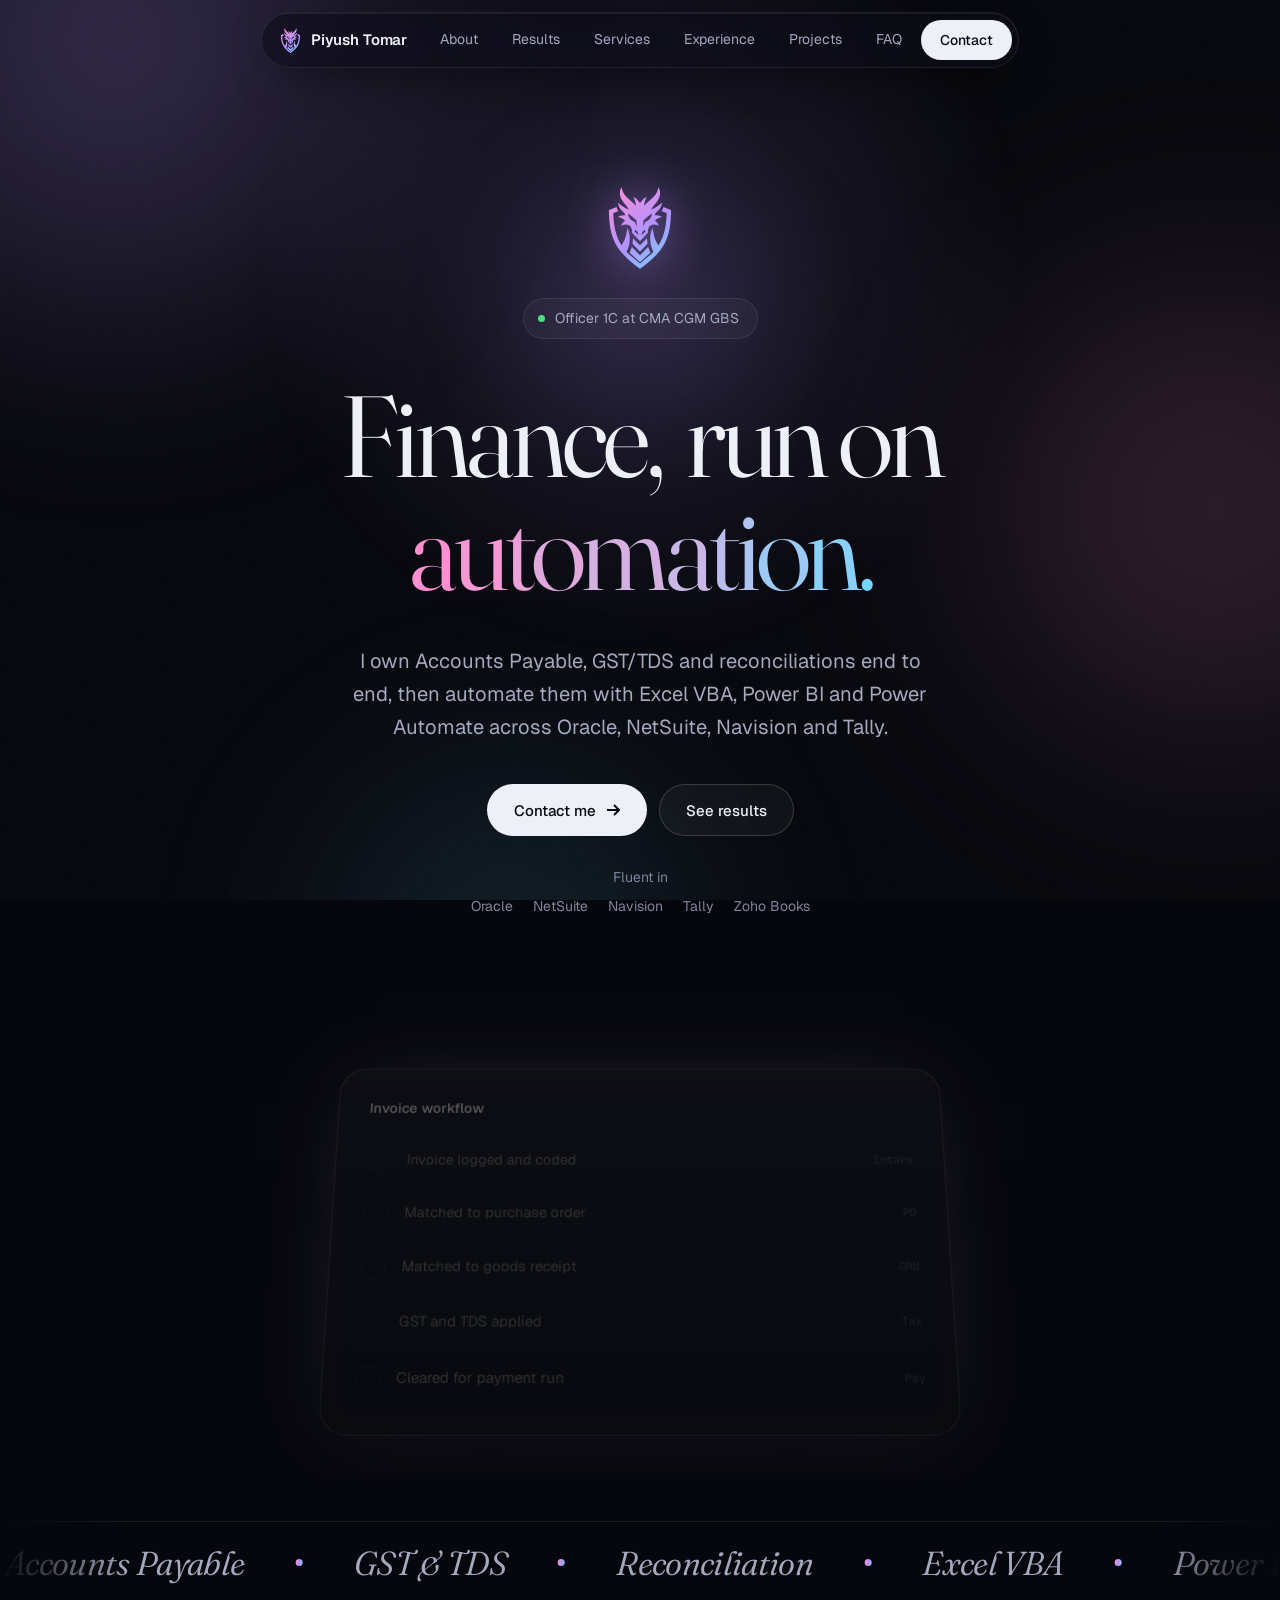
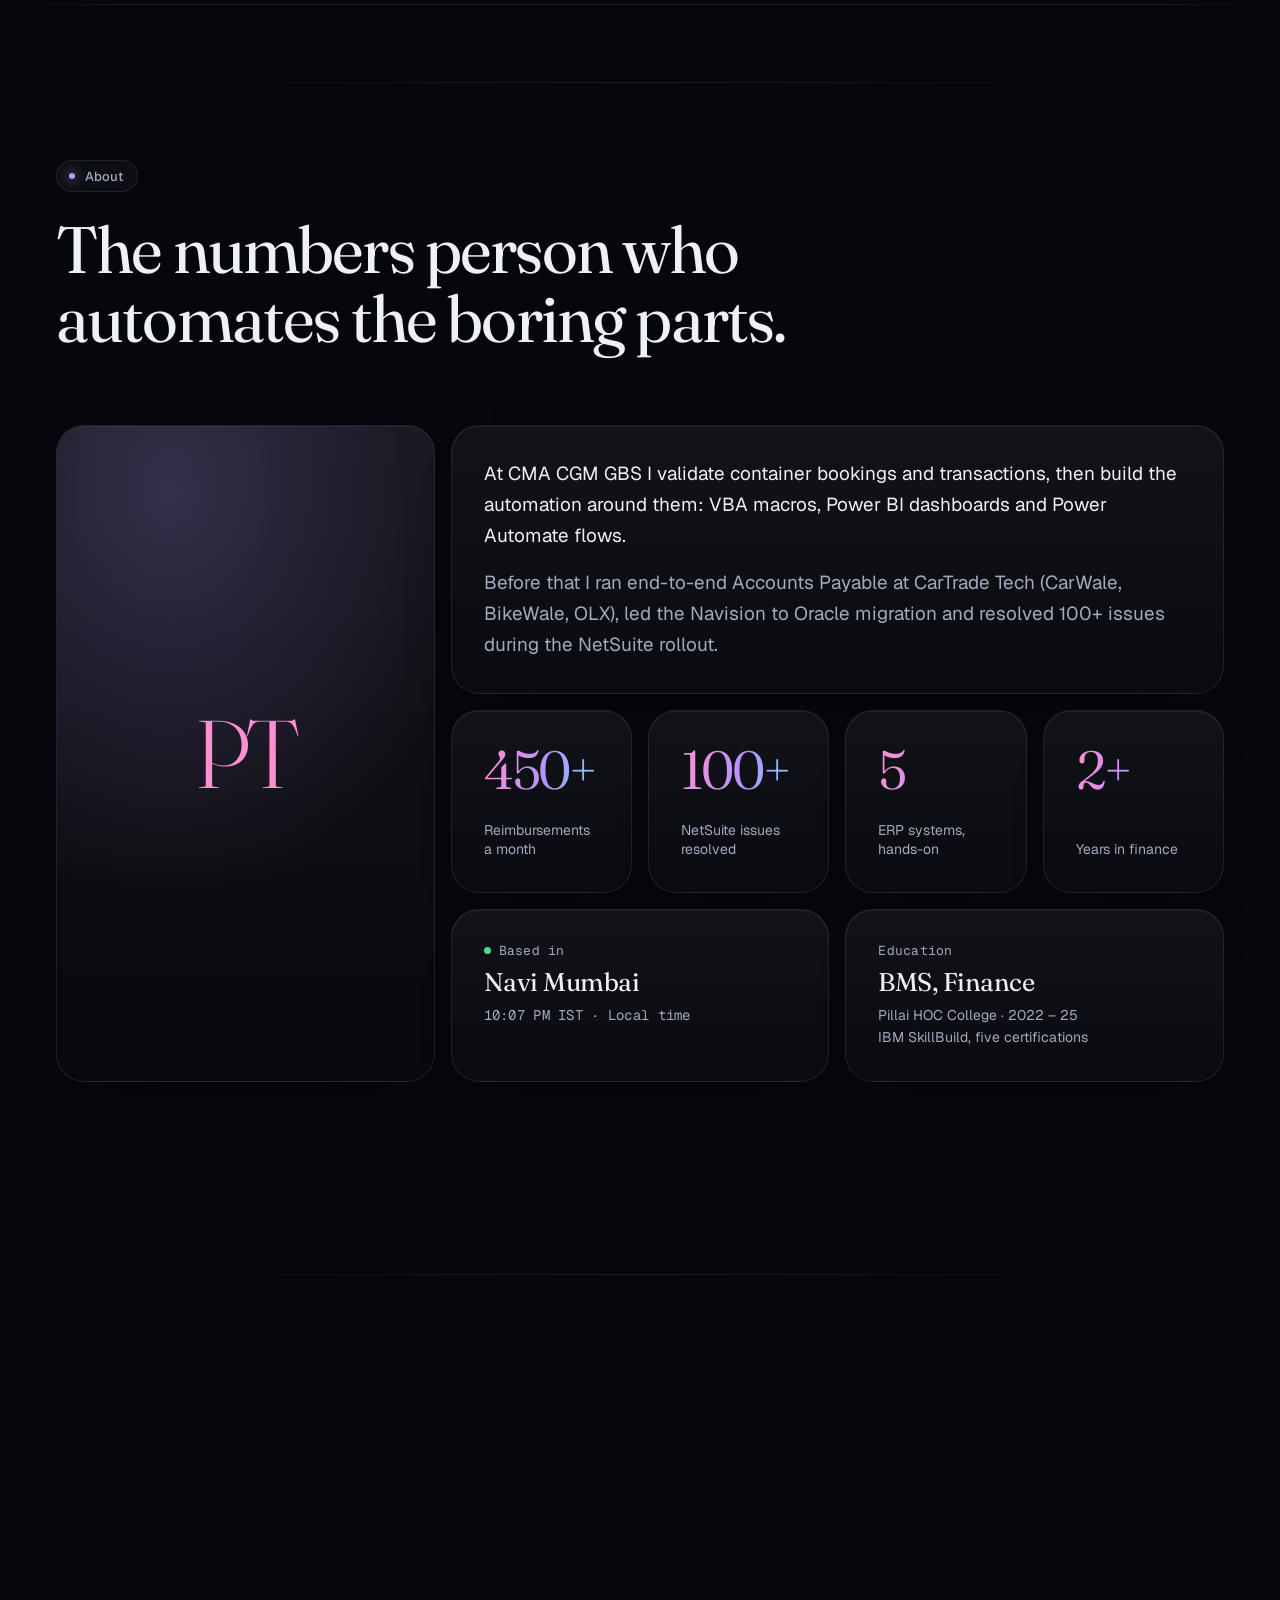
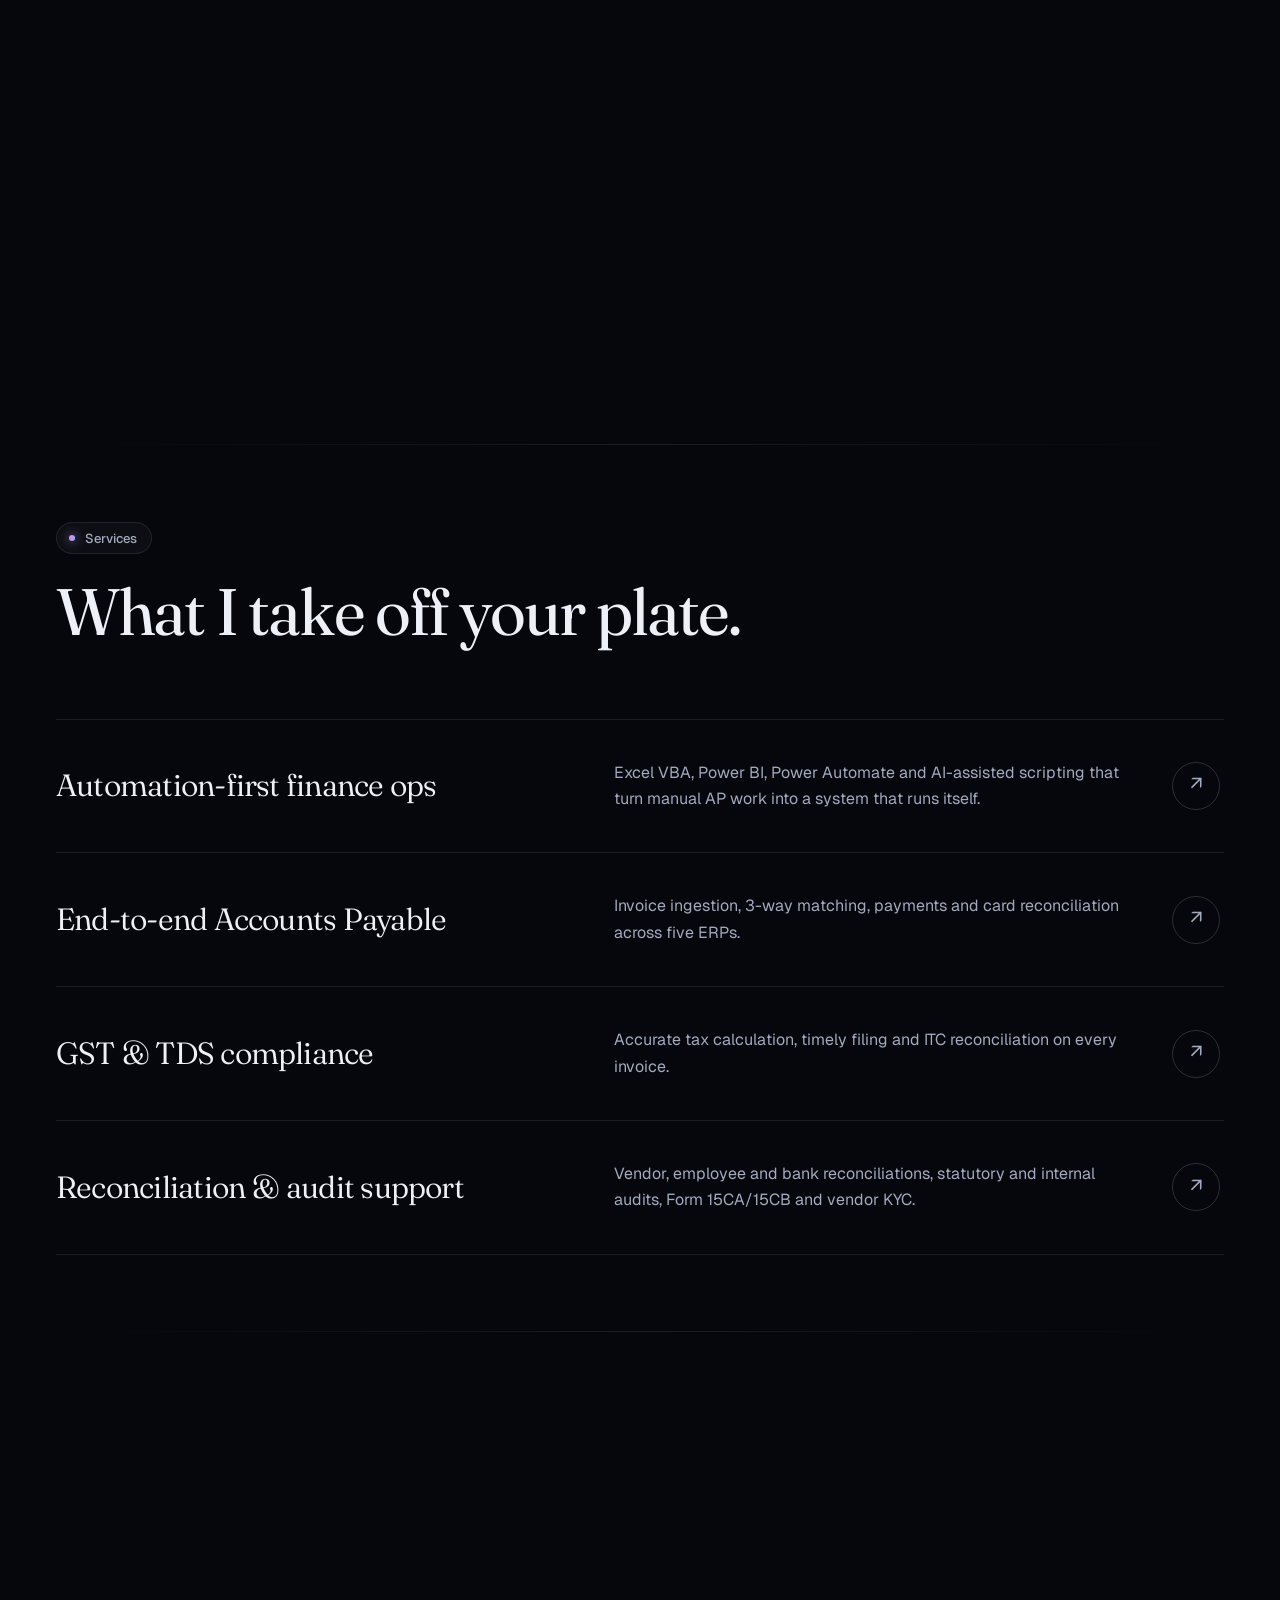
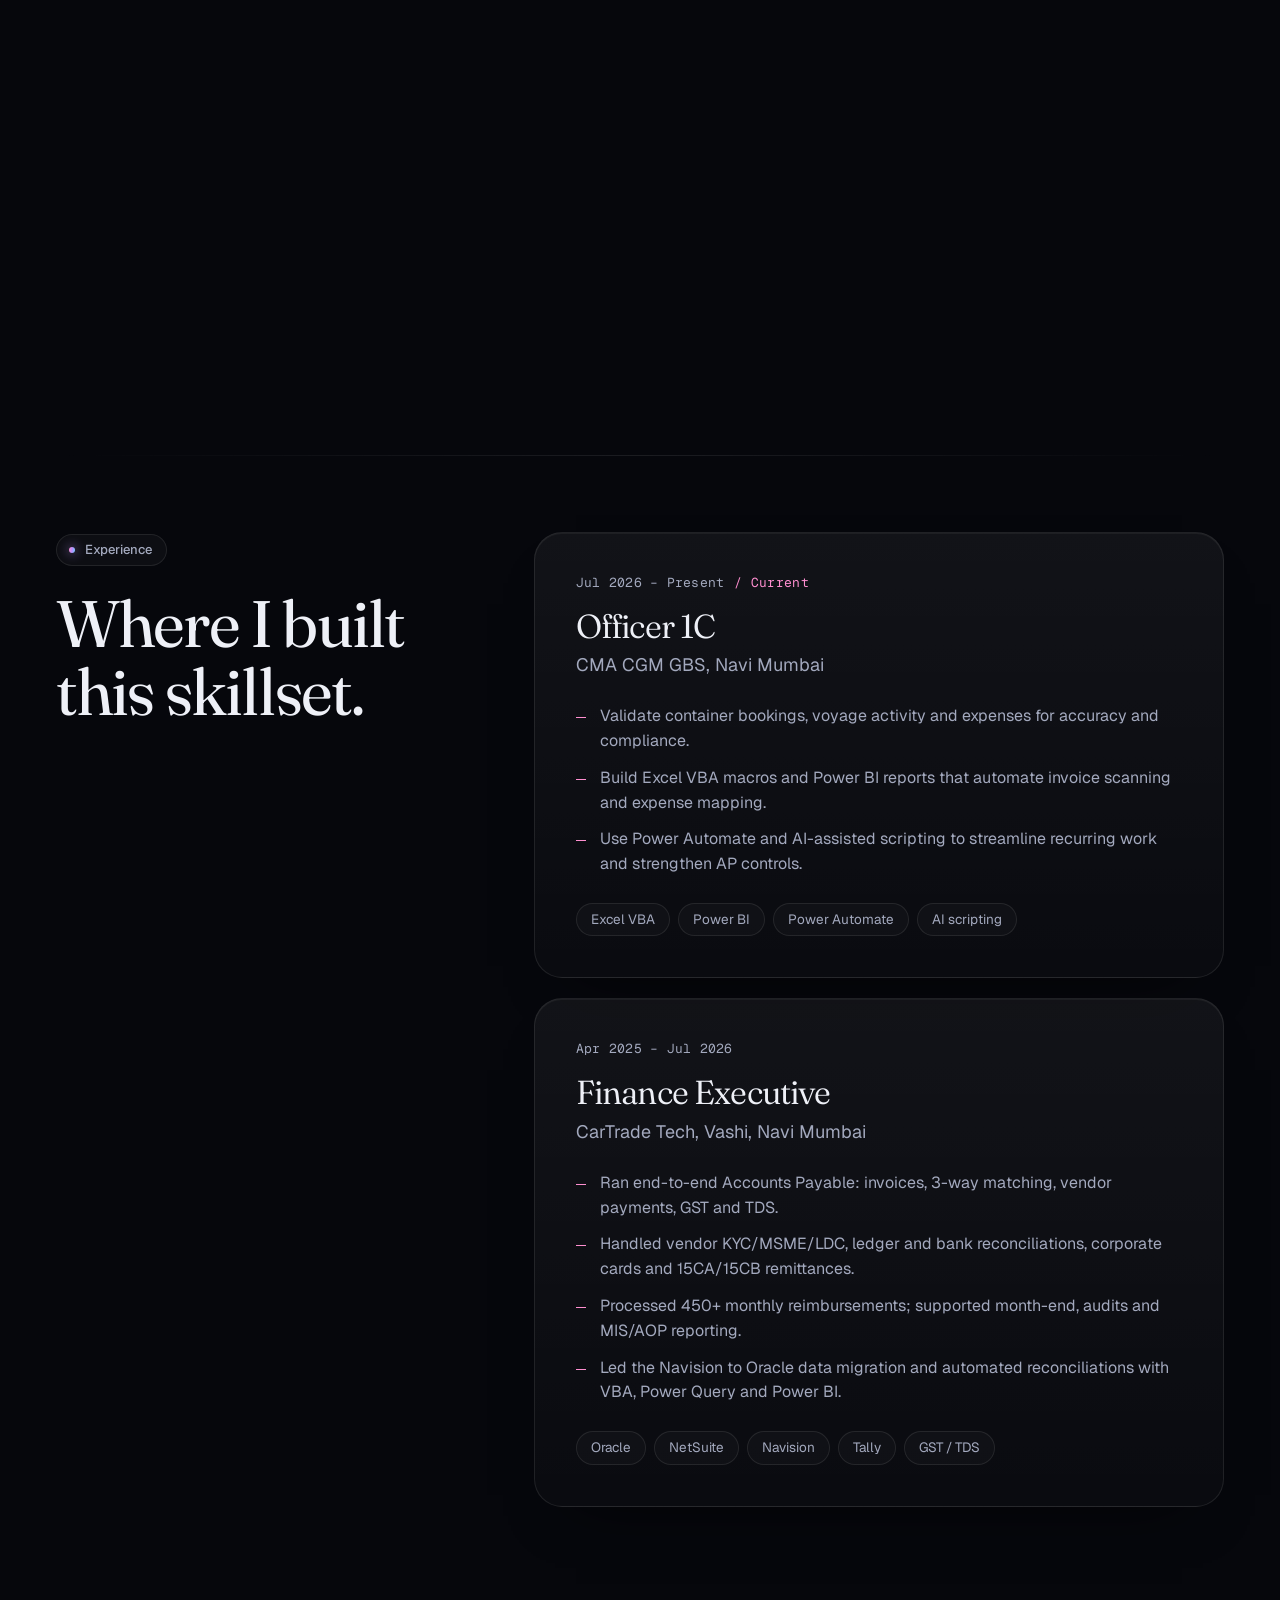
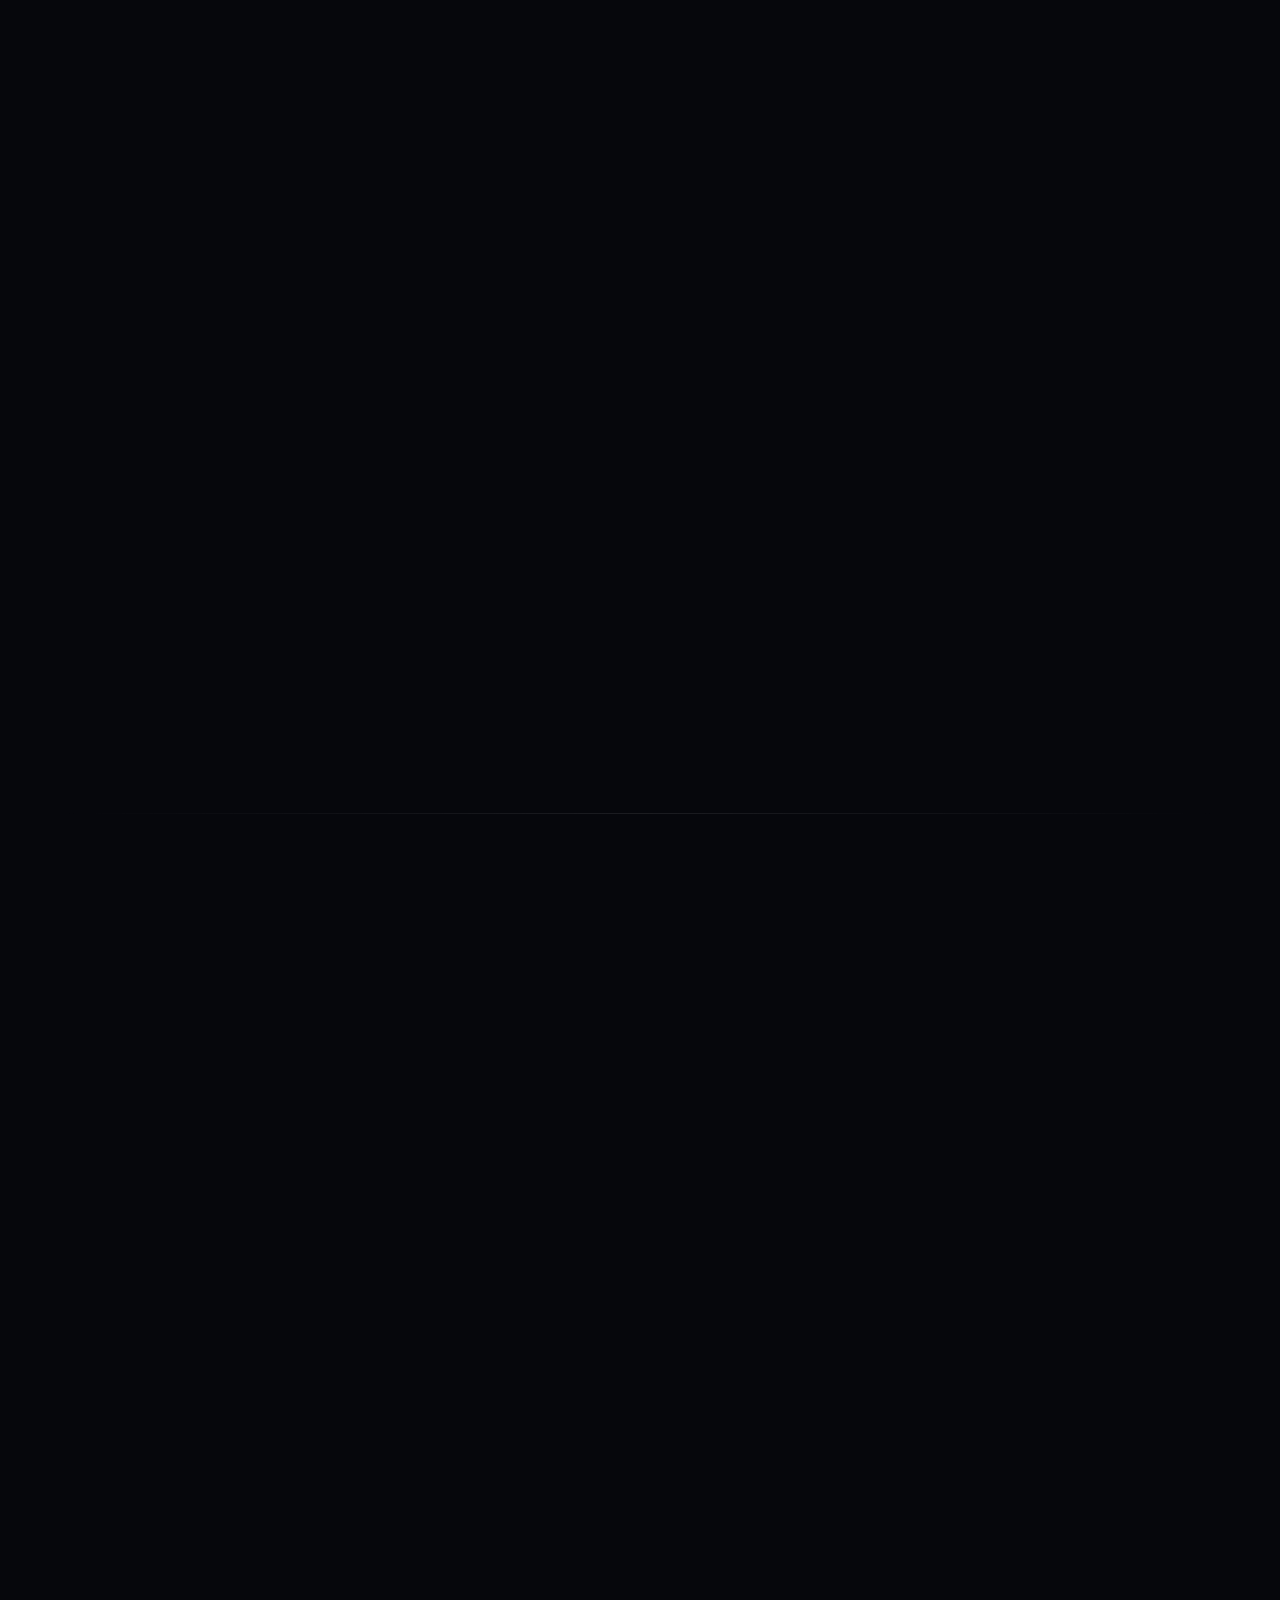
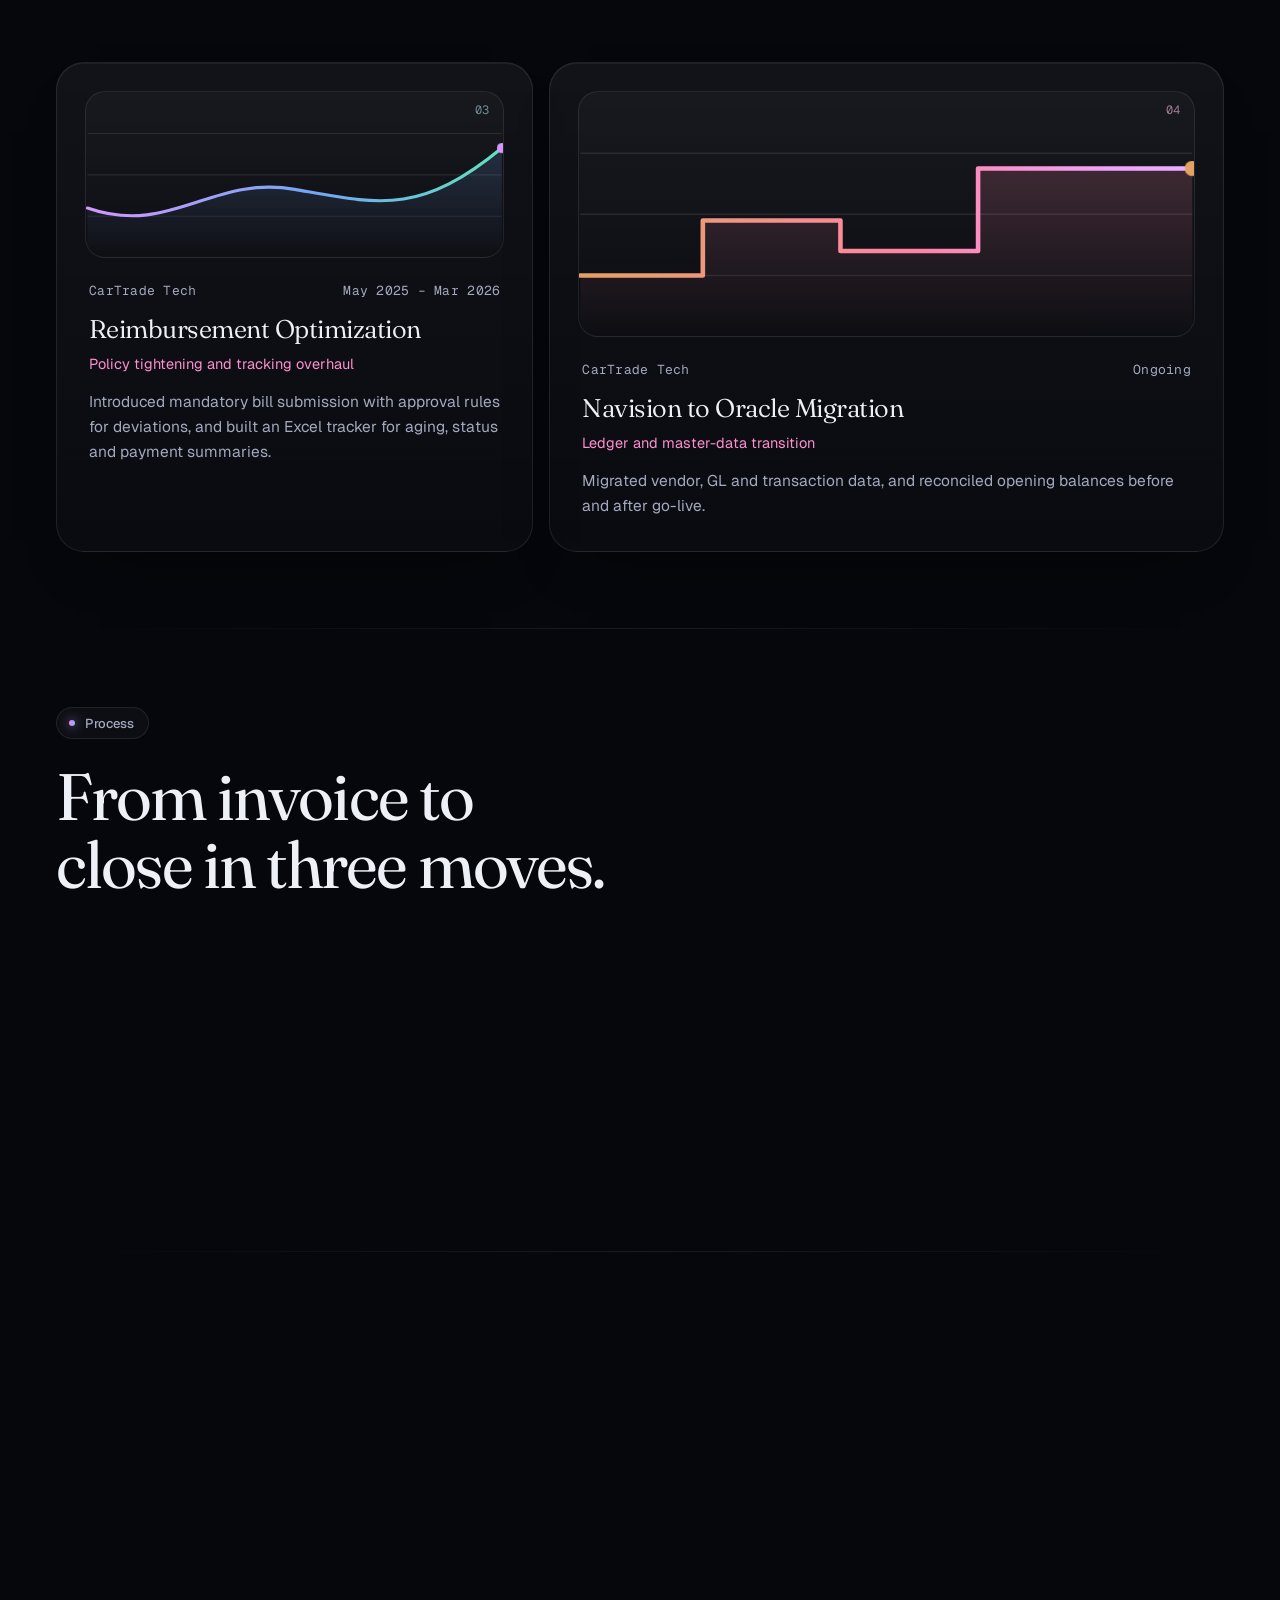
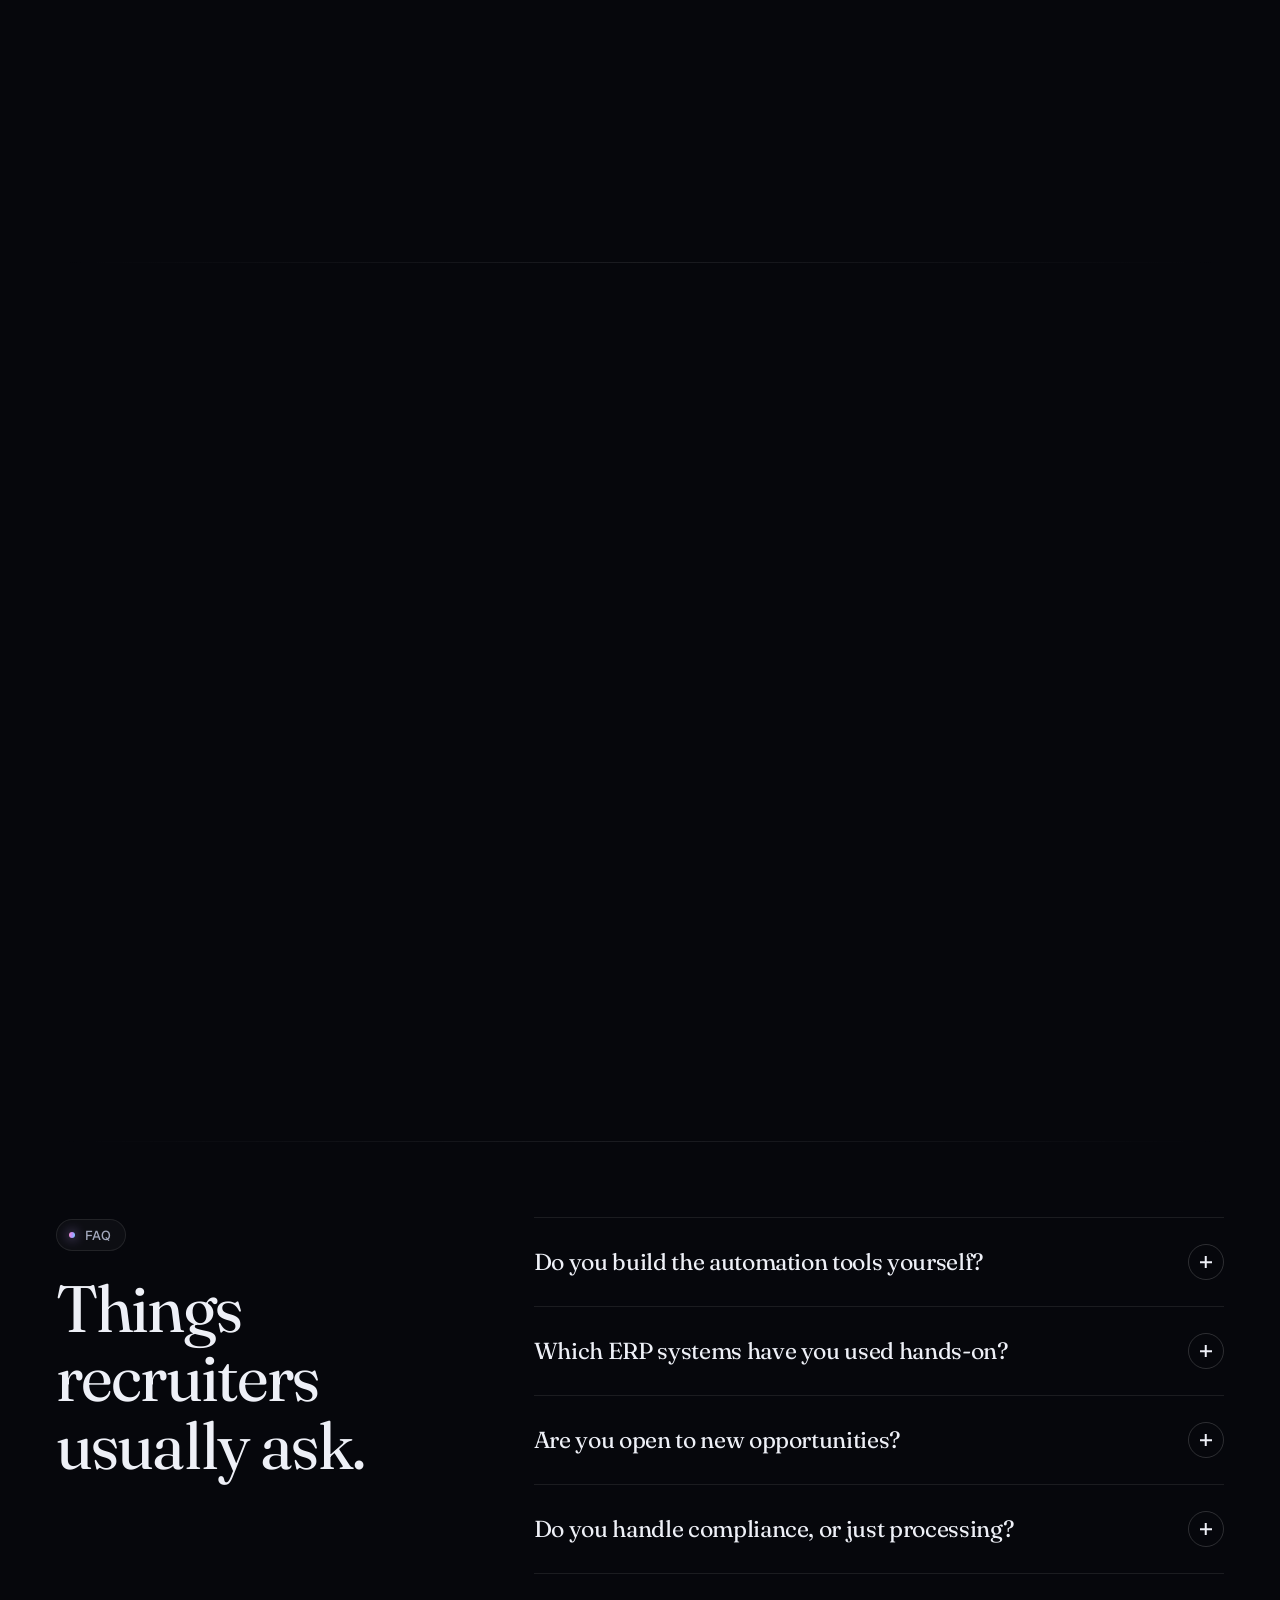
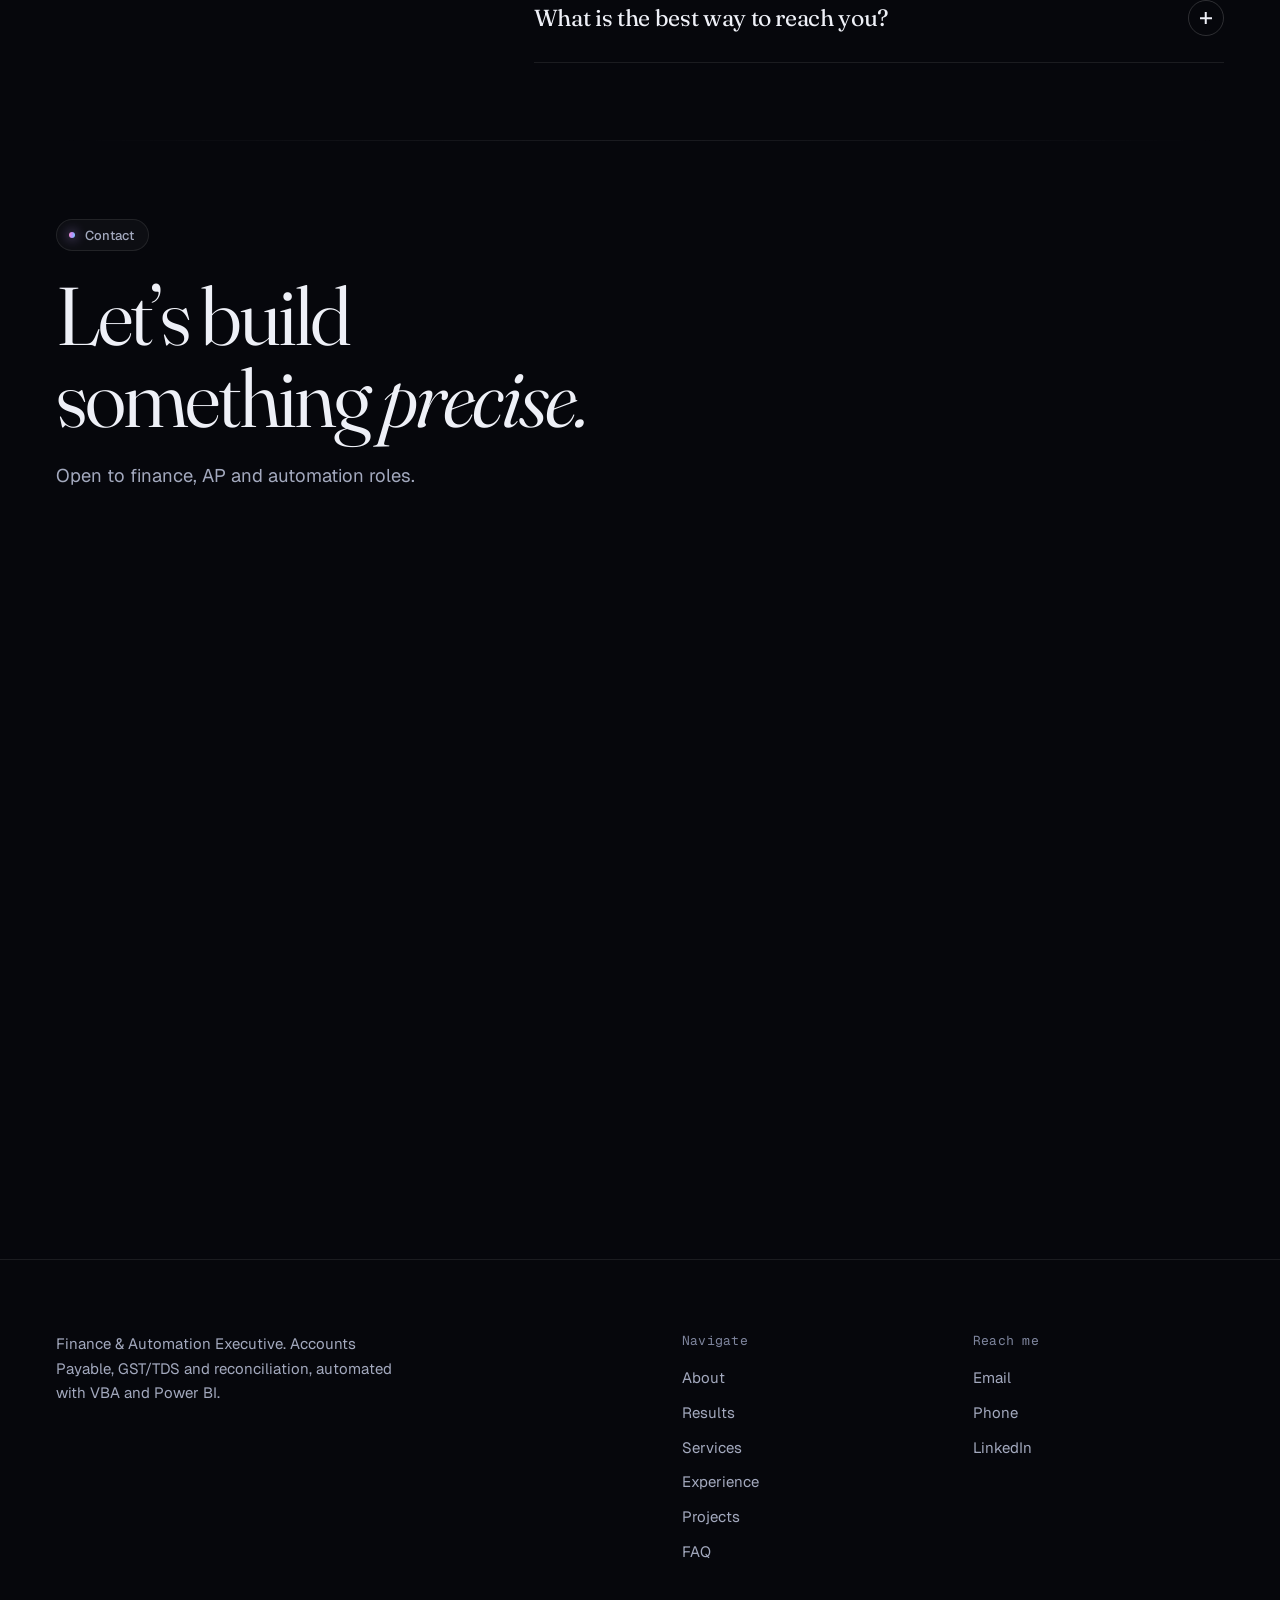
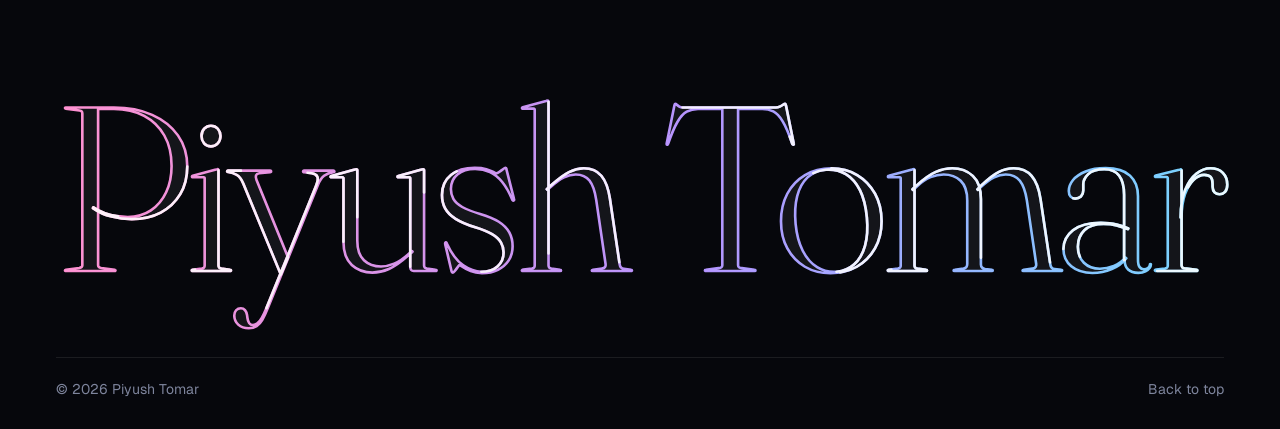
<file: index.html>
<!DOCTYPE html>
<html lang="en">
<head>
<meta charset="UTF-8">
<meta name="viewport" content="width=device-width, initial-scale=1, viewport-fit=cover">
<meta name="color-scheme" content="dark">
<meta name="theme-color" content="#06070c">
<link rel="icon" type="image/png" href="favicon.png">
<link rel="apple-touch-icon" href="favicon.png">
<link rel="preconnect" href="https://fonts.googleapis.com"><link rel="preconnect" href="https://fonts.gstatic.com" crossorigin><link href="https://fonts.googleapis.com/css2?family=Fraunces:ital,opsz,wght@0,9..144,300..500;1,9..144,300..500&family=Geist:wght@400..600&family=Geist+Mono:wght@400;500&display=swap" rel="stylesheet">
<link rel="stylesheet" href="assets/site.css">
<script>document.documentElement.classList.add("js");try{var p=localStorage.getItem("pal2");document.documentElement.setAttribute("data-pal",p||"orchid")}catch(e){document.documentElement.setAttribute("data-pal","orchid")}setTimeout(function(){if(!document.documentElement.classList.contains("ready")){document.documentElement.classList.remove("js");document.documentElement.classList.add("ready");var l=document.getElementById("loader");if(l)l.style.display="none";var m=document.getElementById("main");if(m)m.classList.add("go")}},9000)</script>
<title>Piyush Tomar — Finance &amp; Automation Executive</title>
<meta name="description" content="Finance &amp; Automation Executive in Navi Mumbai. End-to-end Accounts Payable, GST/TDS compliance and reconciliation, automated with Excel VBA, Power BI and Power Automate across Oracle, NetSuite, Navision and Tally.">
<meta property="og:title" content="Piyush Tomar — Finance &amp; Automation Executive">
<meta property="og:description" content="Accounts Payable, GST/TDS and reconciliation, owned end to end and automated with Excel VBA, Power BI and Power Automate.">
<meta property="og:type" content="website">
<script type="application/ld+json">{"@context":"https://schema.org","@type":"Person","name":"Piyush Tomar","jobTitle":"Finance & Automation Executive","email":"mailto:piyushtomar1222@gmail.com","address":{"@type":"PostalAddress","addressLocality":"Navi Mumbai","addressRegion":"Maharashtra","addressCountry":"IN"},"sameAs":["https://linkedin.com/in/tomarpiyush"],"alumniOf":"Pillai HOC College"}</script>
</head>
<body>
<svg width="0" height="0" style="position:absolute" aria-hidden="true" focusable="false"><defs>
<linearGradient id="lgu" gradientUnits="userSpaceOnUse" x1="620" y1="30" x2="4380" y2="4970"><stop offset="0" style="stop-color:var(--a1)"/><stop offset=".55" style="stop-color:var(--a2)"/><stop offset="1" style="stop-color:var(--a3)"/></linearGradient>
<linearGradient id="lgv" gradientUnits="userSpaceOnUse" x1="0" y1="0" x2="400" y2="0"><stop offset="0" style="stop-color:var(--a1)"/><stop offset=".55" style="stop-color:var(--a2)"/><stop offset="1" style="stop-color:var(--a3)"/></linearGradient>
<linearGradient id="lgf" x1="0" y1="0" x2="0" y2="1"><stop offset="0" style="stop-color:var(--a2);stop-opacity:.35"/><stop offset="1" style="stop-color:var(--a2);stop-opacity:0"/></linearGradient>
<path id="p1" pathLength="1" d="M1477.13,1226.05c-105.42-74.09-204.97-156.55-303.84-232.84c17.97,102.2,46.67,207.69,101.14,305.35 c53.23,95.43,127.05,172.37,208.17,243.89c65.07,57.36,119.57,122.3,131.55,213.59c-179.5-23.86-371.26,46.94-426.51,94.3 c158.58,36.63,303.64,99.5,420.51,219.74c-110.63,85.01-205.03,182.8-251.52,316.62c37.73-18.06,73.64-39.36,112.27-53 c124.87-44.09,250.76-49.52,371.35,12.13c131.03,66.99,200.89,225.41,173.88,384.94c-4.35,25.72-1.24,46.12,16.15,65.26 c47.91,52.74,94.28,106.93,143.29,158.62c106.64,112.48,214.53,223.77,323.25,336.94c0.92-0.95,1.82-1.89,2.74-2.84 c0.92,0.95,1.82,1.88,2.74,2.84c108.72-113.17,216.62-224.46,323.25-336.94c49.01-51.69,95.37-105.88,143.29-158.62 c17.38-19.13,20.5-39.53,16.15-65.26c-27-159.53,42.86-317.95,173.88-384.94c120.59-61.65,246.48-56.22,371.35-12.13 c38.62,13.64,74.54,34.94,112.27,53c-46.5-133.82-140.89-231.61-251.52-316.62c116.88-120.24,261.93-183.11,420.51-219.74 c-55.25-47.35-247.02-118.15-426.51-94.3c11.98-91.28,66.49-156.22,131.55-213.59c81.12-71.51,154.94-148.46,208.17-243.89 c54.47-97.66,83.17-203.15,101.14-305.35c-98.87,76.29-198.42,158.74-303.84,232.84c-104.96,73.77-220.86,129.35-339.43,178.4 c-3.07-2.44-6.13-4.87-9.2-7.31c48.53-72.21,93.6-147.07,146.35-216.05c89.85-117.51,191.98-225.34,267.29-354.25 c91.09-155.93,134.98-321.79,114.83-502.06c-10.92-97.67-49.45-186.45-100.95-277.78c-8.94,44.98-16.29,83.82-24.4,122.5 c-38.04,181.42-127.36,335.21-260.44,461.88c-135.29,128.78-276.86,250.94-413.18,378.66c-51.85,48.57-96.76,104.55-144.83,157.15 c-4.86-3.5-9.71-7-14.57-10.51c6.77-42.11,11.93-84.57,20.77-126.25c9.32-43.92,20.3-87.69,33.98-130.42 c13.35-41.69,30.15-82.36,47.04-122.81c16.81-40.27,35.6-79.7,55.4-123.67c-87.97,35.54-165.24,83.19-227.87,148.84 c-62.05,65.04-116.12,137.7-173.22,206.77c-57.11-69.07-111.17-141.73-173.22-206.77c-62.63-65.65-139.9-113.3-227.87-148.84 c19.8,43.96,38.59,83.4,55.4,123.67c16.89,40.45,33.69,81.12,47.04,122.81c13.68,42.74,24.67,86.5,33.98,130.42 c8.84,41.68,13.99,84.13,20.77,126.25c-4.86,3.5-9.71,7-14.57,10.51c-48.07-52.6-92.98-108.58-144.83-157.15 c-136.33-127.72-277.89-249.88-413.18-378.66C1550,504.72,1460.68,350.93,1422.63,169.5c-8.11-38.68-15.46-77.52-24.4-122.5 c-51.49,91.34-90.03,180.12-100.95,277.78c-20.15,180.27,23.74,346.12,114.83,502.06c75.31,128.91,177.44,236.75,267.29,354.25 c52.75,68.98,97.83,143.84,146.35,216.05c-3.07,2.43-6.13,4.87-9.2,7.31C1697.99,1355.4,1582.09,1299.82,1477.13,1226.05z M2696.04,2398.2c2.2-100.8,3.66-201.62,7.59-302.35c0.62-15.84,8.5-35.75,19.95-46.14c95.51-86.66,190.85-173.67,289.95-256.13 c59.31-49.35,125.25-90.71,188.21-135.66c3.02,1.57,6.04,3.14,9.05,4.72c-7.33,45.1-10.25,91.47-22.78,135.07 c-46.87,162.99-158.44,264.8-316.47,315.96c-42.31,13.7-65.75,37.16-80.6,76.01c-30.73,80.4-62.66,160.35-94.94,242.65 C2696,2419.91,2695.8,2409.05,2696.04,2398.2z M2762.52,2610.53c24.08,43.33,47.83,86.09,69.62,125.31 c-81.48,64.3-159.2,125.63-239.04,188.63C2602.44,2795.76,2663.03,2694.26,2762.52,2610.53z M2406,2924.47 c-79.84-63-157.55-124.33-239.03-188.63c21.79-39.22,45.55-81.97,69.62-125.31C2336.08,2694.26,2396.67,2795.76,2406,2924.47z M1985.58,1793.58c99.1,82.46,194.44,169.47,289.95,256.13c11.45,10.39,19.33,30.29,19.95,46.14 c3.94,100.73,5.39,201.55,7.59,302.35c0.24,10.85,0.03,21.71,0.03,34.13c-32.29-82.3-64.22-162.25-94.94-242.65 c-14.85-38.85-38.29-62.31-80.6-76.01c-158.03-51.16-269.6-152.98-316.47-315.96c-12.54-43.6-15.45-89.97-22.78-135.07 c3.02-1.57,6.04-3.14,9.06-4.72C1860.33,1702.87,1926.27,1744.24,1985.58,1793.58z"/><path id="p2" pathLength="1" d="M1877.56,3991.06c200.57,185.95,407.2,377.53,621.48,576.2c0.17-0.16,0.34-0.32,0.52-0.48 c0.17,0.16,0.34,0.32,0.52,0.48c214.27-198.66,420.91-390.24,621.48-576.2c-46.35-116.2-89.09-223.34-135.23-339.02 c-161.66,165.01-322.3,328.98-481.56,491.54c-1.74-1.72-3.46-3.43-5.2-5.15c-1.74,1.72-3.46,3.42-5.2,5.15 c-159.26-162.56-319.9-326.53-481.56-491.54C1966.65,3767.72,1923.91,3874.86,1877.56,3991.06z"/><path id="p3" pathLength="1" d="M2499.56,3914.05c0.43,0.44,0.86,0.88,1.29,1.32c146.59-148.93,292.02-296.5,436.96-444.54 c6.13-6.26,11.59-17.27,10.88-25.51c-9.16-107.53-19.5-214.97-29.89-326.18c-136.68,140.44-274.17,281.73-414.55,425.97 c-1.58-1.61-3.13-3.18-4.71-4.79c-1.58,1.61-3.13,3.18-4.71,4.79c-140.38-144.24-277.87-285.53-414.55-425.97 c-10.39,111.21-20.72,218.65-29.89,326.18c-0.7,8.25,4.75,19.25,10.88,25.51c144.94,148.05,290.37,295.62,436.96,444.54 C2498.69,3914.93,2499.12,3914.49,2499.56,3914.05z"/><path id="p4" pathLength="1" d="M4347.87,1424.23c-146.81-56.43-292.97-114.57-434.82-170.42c-33.39,82.43-66.59,164.43-100.97,249.32 c81.81,33.4,169.54,70.74,258.6,104.61c25.71,9.78,35.28,21.62,33.28,48.72c-11.92,161.3-20.15,322.9-34.4,483.98 c-22.22,251-72.93,496.75-149.45,736.84c-74.52,233.83-171.39,457.54-309.17,664c-240.57-304.18-300.73-668.27-354.91-1035.83 c-109.01,225.56-150.88,465.14-142.99,713.65c7.88,248.1,73.08,482.13,190.05,710.3c-89.29,88.28-176.64,183.6-273.34,268.24 c-165.09,144.5-336.2,282.1-504.31,423.17c-9.72,8.16-17.65,11.39-25.89,10.55c-8.24,0.84-16.17-2.4-25.89-10.55 c-168.1-141.07-339.22-278.68-504.31-423.17c-96.7-84.64-184.05-179.97-273.34-268.24c116.97-228.17,182.17-462.2,190.05-710.3 c7.89-248.51-33.98-488.09-142.99-713.65c-54.17,367.56-114.33,731.65-354.91,1035.83c-137.78-206.46-234.64-430.17-309.17-664 c-76.52-240.09-127.23-485.84-149.45-736.84c-14.26-161.08-22.49-322.69-34.4-483.98c-2-27.1,7.57-38.94,33.28-48.72 c89.06-33.87,176.79-71.21,258.6-104.61c-34.38-84.89-67.58-166.89-100.97-249.32c-141.86,55.85-288.01,113.99-434.82,170.42 c-18.7,7.19-19.72,16.98-19.08,32.95c4.1,101.88,7.63,203.79,11.12,305.69c8,234.1,28.99,466.78,67.55,698.09 c38.03,228.2,94.34,451.48,173.18,668.64c136.54,376.08,350.85,702.42,630.58,988.46c295.19,301.85,606.17,584.31,956.55,821.46 c10.1,6.84,18.61,12.62,28.42,13.02c9.81-0.4,18.31-6.18,28.42-13.02c350.38-237.16,661.36-519.61,956.55-821.46 c279.73-286.05,494.05-612.38,630.58-988.46c78.84-217.16,135.14-440.45,173.18-668.64c38.55-231.31,59.55-463.99,67.55-698.09 c3.48-101.91,7.02-203.81,11.12-305.69C4367.59,1441.21,4366.57,1431.41,4347.87,1424.23z"/>
<g id="seal"><use href="#p1"/><use href="#p2"/><use href="#p3"/><use href="#p4"/></g>
</defs></svg>
<div class="ld" id="loader" aria-hidden="true">
  <i class="blob b1"></i><i class="blob b2"></i>
  <div class="ld-c">
    <div class="ld-mark"><i class="ring r2"></i><i class="ring"></i><div class="ld-glow">
      <svg class="seal" viewBox="520 -70 3960 5140"><defs><clipPath id="sc"><use href="#p1"/><use href="#p2"/><use href="#p3"/><use href="#p4"/></clipPath></defs>
        <g class="outline"><use href="#p1"/><use href="#p2"/><use href="#p3"/><use href="#p4"/></g>
        <g clip-path="url(#sc)"><rect class="liquid" x="620" y="30" width="3760" height="4940" fill="url(#lgu)"/><rect class="sweep" x="-600" y="30" width="620" height="4940" fill="#fff"/></g>
      </svg></div></div>
    <div class="ld-name"><b>Piyush Tomar</b><span>Finance &amp; Automation</span></div>
  </div>
  <div class="ld-n"><span id="ldn">0</span><em>%</em></div><div class="ld-bar"><i></i></div>
</div>
<a class="skip" href="#main">Skip to content</a>
<div class="prog"></div>
<header class="nav"><div class="pill">
  <a class="brand" href="#top" aria-label="Piyush Tomar, back to top"><svg viewBox="460 -130 4080 5260" aria-hidden="true"><use href="#seal"/></svg>Piyush Tomar</a>
  <a class="nl" href="#about">About</a><a class="nl" href="#work">Results</a><a class="nl" href="#services">Services</a><a class="nl" href="#experience">Experience</a><a class="nl" href="#projects">Projects</a><a class="nl" href="#faq">FAQ</a>
  <a class="btn sm" href="#contact">Contact</a>
  <button class="ib burger" id="burger" aria-label="Open menu" aria-expanded="false" aria-controls="sheet"><svg class="b" viewBox="0 0 16 16" aria-hidden="true"><path d="M2 5h12M2 11h12"/></svg><svg class="x" viewBox="0 0 16 16" aria-hidden="true"><path d="M3 3l10 10M13 3L3 13"/></svg></button>
</div></header>
<nav class="sheet" id="sheet" aria-label="Mobile"><a href="#about">About</a><a href="#work">Results</a><a href="#services">Services</a><a href="#experience">Experience</a><a href="#projects">Projects</a><a href="#faq">FAQ</a><a href="#contact">Contact</a></nav>

<main id="main">
<section class="hero" id="top"><div class="wrap">
<div class="crest fade" style="--fd:.3s" aria-hidden="true"><svg viewBox="460 -130 4080 5260"><use href="#seal"/></svg></div>
<div class="stat fade" style="--fd:.4s"><i class="dot"></i><span class="shiny">Officer 1C at CMA CGM GBS</span></div>
<h1 class="h1" aria-label="Finance, run on automation."><span class="ln" aria-hidden="true"><span class="li">Finance,</span></span><span class="ln" aria-hidden="true"><span class="li">run on</span></span><span class="ln g" aria-hidden="true"><span class="li">automation.</span></span></h1>
<p class="lead fade" style="--fd:.75s">I own Accounts Payable, GST/TDS and reconciliations end to end, then automate them with Excel VBA, Power BI and Power Automate across Oracle, NetSuite, Navision and Tally.</p>
<div class="acts fade" style="--fd:.9s"><a class="btn" href="#contact">Contact me<svg viewBox="0 0 14 14" aria-hidden="true"><path d="M1 7h12M8 2l5 5-5 5"/></svg></a><a class="btn ghost" href="#work">See results</a></div>
<ul class="proof fade" style="--fd:1.05s"><li class="pl">Fluent in</li><li>Oracle</li><li>NetSuite</li><li>Navision</li><li>Tally</li><li>Zoho Books</li></ul>
<div class="stage2"><div class="ledger" aria-label="How an invoice moves through my process"><div class="lh"><b>Invoice workflow</b><span class="badge">Cleared for payment</span></div>
<div class="lr" style="--i:0"><span class="ck"><svg viewBox="0 0 12 12" aria-hidden="true"><path pathLength="1" d="M2 6.5l2.5 2.5L10 3.5"/></svg></span>Invoice logged and coded<small>Intake</small></div><div class="lr" style="--i:1"><span class="ck"><svg viewBox="0 0 12 12" aria-hidden="true"><path pathLength="1" d="M2 6.5l2.5 2.5L10 3.5"/></svg></span>Matched to purchase order<small>PO</small></div><div class="lr" style="--i:2"><span class="ck"><svg viewBox="0 0 12 12" aria-hidden="true"><path pathLength="1" d="M2 6.5l2.5 2.5L10 3.5"/></svg></span>Matched to goods receipt<small>GRN</small></div><div class="lr" style="--i:3"><span class="ck"><svg viewBox="0 0 12 12" aria-hidden="true"><path pathLength="1" d="M2 6.5l2.5 2.5L10 3.5"/></svg></span>GST and TDS applied<small>Tax</small></div><div class="lr" style="--i:4"><span class="ck"><svg viewBox="0 0 12 12" aria-hidden="true"><path pathLength="1" d="M2 6.5l2.5 2.5L10 3.5"/></svg></span>Cleared for payment run<small>Pay</small></div></div></div>
</div></section>
<div class="mq" aria-hidden="true"><div class="mt"><div class="ms"><span>Accounts Payable</span><span>GST &amp; TDS</span><span>Reconciliation</span><span>Excel VBA</span><span>Power BI</span><span>Power Automate</span><span>Oracle &amp; NetSuite</span><span>Audit Support</span></div></div></div>

<section class="sec" id="about"><div class="wrap">
<div class="sh rv"><div class="eyebrow"><i></i><span>About</span></div><h2>The numbers person who automates the boring parts.</h2></div>
<div class="bn" data-stagger>
<div class="card t t-ph rv"><div class="ph"><span aria-hidden="true">PT</span><img src="https://i.ibb.co/spTFBm9B/Linkedin-and-email.jpg" alt="Portrait of Piyush Tomar" width="800" height="1000" loading="lazy" decoding="async" referrerpolicy="no-referrer" onerror="this.remove()"></div></div>
<div class="card spot t t-bio rv"><p>At CMA CGM GBS I validate container bookings and transactions, then build the automation around them: VBA macros, Power BI dashboards and Power Automate flows.</p><p>Before that I ran end-to-end Accounts Payable at CarTrade Tech (CarWale, BikeWale, OLX), led the Navision to Oracle migration and resolved 100+ issues during the NetSuite rollout.</p></div>
<div class="card spot t t-n rv"><b data-count="450" data-suffix="+">450+</b><span>Reimbursements a month</span></div>
<div class="card spot t t-n rv"><b data-count="100" data-suffix="+">100+</b><span>NetSuite issues resolved</span></div>
<div class="card spot t t-n rv"><b data-count="5" data-suffix="">5</b><span>ERP systems, hands-on</span></div>
<div class="card spot t t-n rv"><b data-count="2" data-suffix="+">2+</b><span>Years in finance</span></div>
<div class="card spot t t-loc rv"><span class="mono"><i class="live-dot"></i>Based in</span><b>Navi Mumbai</b><small class="mono" id="clock">India</small></div>
<div class="card spot t t-edu rv"><span class="mono">Education</span><b>BMS, Finance</b><small>Pillai HOC College · 2022 – 25<br>IBM SkillBuild, five certifications</small></div>
<div class="card spot t t-tools rv"><span class="mono">Daily stack</span><div class="chips"><i>Excel VBA</i><i>Power BI</i><i>Power Automate</i><i>Oracle</i><i>NetSuite</i><i>Navision</i><i>Tally</i><i>Zoho Books</i></div></div>
</div></div></section>

<section class="sec" id="work"><div class="wrap"><div class="sh rv"><div class="eyebrow"><i></i><span>Results</span></div><h2>Numbers that came out of the work.</h2></div><div class="rs" data-stagger>
<article class="card spot r rv"><span>CarTrade Tech</span><b data-count="450" data-suffix="+">450+</b><h3>Reimbursements processed every month</h3><p>Mandatory bill submission, approval rules for deviations and an Excel tracker for aging, status and payments.</p></article>
<article class="card spot r rv"><span>Oracle NetSuite</span><b data-count="100" data-suffix="+">100+</b><h3>Issues found and fixed in the NetSuite rollout</h3><p>Opening balances for employee advances, UAT support and a smooth go-live.</p></article>
<article class="card spot r rv"><span>Systems</span><b data-count="5" data-suffix="">5</b><h3>ERP systems used hands-on</h3><p>Oracle, NetSuite, Navision, Tally and Zoho Books, including a live Navision to Oracle migration.</p></article>
</div></div></section>

<section class="sec" id="services"><div class="wrap"><div class="sh rv"><div class="eyebrow"><i></i><span>Services</span></div><h2>What I take off your plate.</h2></div><div class="svl" data-stagger>
<div class="sv rv"><h3>Automation-first finance ops</h3><p>Excel VBA, Power BI, Power Automate and AI-assisted scripting that turn manual AP work into a system that runs itself.</p><i aria-hidden="true">↗</i></div><div class="sv rv"><h3>End-to-end Accounts Payable</h3><p>Invoice ingestion, 3-way matching, payments and card reconciliation across five ERPs.</p><i aria-hidden="true">↗</i></div><div class="sv rv"><h3>GST &amp; TDS compliance</h3><p>Accurate tax calculation, timely filing and ITC reconciliation on every invoice.</p><i aria-hidden="true">↗</i></div><div class="sv rv"><h3>Reconciliation &amp; audit support</h3><p>Vendor, employee and bank reconciliations, statutory and internal audits, Form 15CA/15CB and vendor KYC.</p><i aria-hidden="true">↗</i></div>
</div></div></section>

<section class="sec" id="approach"><div class="wrap"><div class="sh rv"><div class="eyebrow"><i></i><span>Approach</span></div><h2>Why automation-first changes the desk.</h2></div><div class="cmp rv">
<div class="cm"><h3>Manual finance desk</h3><ul><li>Invoices keyed in by hand</li><li>Checks happen at the end</li><li>Month-end is a scramble</li><li>Reports rebuilt every cycle</li></ul></div>
<div class="cm me"><h3>How I run it</h3><ul><li>Macros and flows scan, map and validate</li><li>Checks at intake: PO and GRN matched first</li><li>Books audit-ready all year</li><li>Dashboards that refresh themselves</li></ul></div>
</div></div></section>

<section class="sec" id="experience"><div class="wrap"><div class="split xp">
<div class="stick rv"><div class="eyebrow"><i></i><span>Experience</span></div><h2>Where I built this skillset.</h2></div>
<div><article class="card spot job rv"><div class="mono">Jul 2026 – Present<span class="now">/ Current</span></div><h3>Officer 1C</h3><p class="org">CMA CGM GBS, Navi Mumbai</p><ul><li>Validate container bookings, voyage activity and expenses for accuracy and compliance.</li><li>Build Excel VBA macros and Power BI reports that automate invoice scanning and expense mapping.</li><li>Use Power Automate and AI-assisted scripting to streamline recurring work and strengthen AP controls.</li></ul><div class="tg"><span>Excel VBA</span><span>Power BI</span><span>Power Automate</span><span>AI scripting</span></div></article><article class="card spot job rv"><div class="mono">Apr 2025 – Jul 2026</div><h3>Finance Executive</h3><p class="org">CarTrade Tech, Vashi, Navi Mumbai</p><ul><li>Ran end-to-end Accounts Payable: invoices, 3-way matching, vendor payments, GST and TDS.</li><li>Handled vendor KYC/MSME/LDC, ledger and bank reconciliations, corporate cards and 15CA/15CB remittances.</li><li>Processed 450+ monthly reimbursements; supported month-end, audits and MIS/AOP reporting.</li><li>Led the Navision to Oracle data migration and automated reconciliations with VBA, Power Query and Power BI.</li></ul><div class="tg"><span>Oracle</span><span>NetSuite</span><span>Navision</span><span>Tally</span><span>GST / TDS</span></div></article><article class="card spot job rv"><div class="mono">Aug 2024 – Mar 2025</div><h3>GST Compliance Intern</h3><p class="org">Pawar Store, Mumbai</p><ul><li>Assisted with GST return filing and timely submissions.</li><li>Reconciled GST with e-commerce platforms including Amazon.</li><li>Verified tax calculations and ITC claims to reduce compliance risk.</li></ul><div class="tg"><span>GST returns</span><span>ITC</span><span>Reconciliation</span></div></article><article class="card spot job rv"><div class="mono">Apr 2024 – Jul 2024</div><h3>Accounting Intern</h3><p class="org">Ananta Resource Management, Mumbai</p><ul><li>Maintained records and performed account reconciliations.</li><li>Built MIS reports and dashboards in Advanced Excel.</li><li>Worked hands-on in Zoho Books and Tally Prime; supported GST and TDS filings.</li></ul><div class="tg"><span>Zoho Books</span><span>Tally Prime</span><span>Excel</span><span>TDS</span></div></article></div>
</div></div></section>

<section class="sec" id="projects"><div class="wrap"><div class="sh rv"><div class="eyebrow"><i></i><span>Projects</span></div><h2>Beyond day-to-day operations.</h2></div><div class="bento" data-stagger>
<article class="card spot bc rv" data-tilt><div class="vis h1" aria-hidden="true"><svg viewBox="0 0 400 160"><path class="gl" d="M0 40H400M0 80H400M0 120H400"/><path class="ar" d="M0 130 C60 120 90 80 150 88 S250 40 320 46 S380 20 400 14 V160 H0Z"/><path class="ln2" pathLength="1" d="M0 130 C60 120 90 80 150 88 S250 40 320 46 S380 20 400 14"/><circle class="en" cx="400" cy="14" r="5"/></svg><em>01</em></div><div class="top mono"><span>CMA CGM GBS</span><span>2026 – now</span></div><h3>AI-Assisted AP Automation Suite</h3><div class="sb">Excel VBA, Power BI, Power Automate</div><p>Automated invoice scanning, expense mapping and reporting, with scripted validation checks that tighten AP controls.</p></article><article class="card spot bc rv" data-tilt><div class="vis h2" aria-hidden="true"><svg viewBox="0 0 400 160"><path class="gl" d="M0 40H400M0 80H400M0 120H400"/><path class="ar" d="M0 140 L50 108 L100 114 L150 70 L210 84 L270 42 L330 56 L400 22 V160 H0Z"/><path class="ln2" pathLength="1" d="M0 140 L50 108 L100 114 L150 70 L210 84 L270 42 L330 56 L400 22"/><circle class="en" cx="400" cy="22" r="5"/></svg><em>02</em></div><div class="top mono"><span>CarTrade Tech</span><span>Aug – Nov 2025</span></div><h3>Oracle NetSuite Implementation</h3><div class="sb">Employee expense module: migration and UAT</div><p>Set up opening balances for employee advances, found and fixed 100+ issues, and supported UAT through a smooth go-live.</p></article><article class="card spot bc rv" data-tilt><div class="vis h3" aria-hidden="true"><svg viewBox="0 0 400 160"><path class="gl" d="M0 40H400M0 80H400M0 120H400"/><path class="ar" d="M0 112 C80 140 120 80 200 94 S320 120 400 54 V160 H0Z"/><path class="ln2" pathLength="1" d="M0 112 C80 140 120 80 200 94 S320 120 400 54"/><circle class="en" cx="400" cy="54" r="5"/></svg><em>03</em></div><div class="top mono"><span>CarTrade Tech</span><span>May 2025 – Mar 2026</span></div><h3>Reimbursement Optimization</h3><div class="sb">Policy tightening and tracking overhaul</div><p>Introduced mandatory bill submission with approval rules for deviations, and built an Excel tracker for aging, status and payment summaries.</p></article><article class="card spot bc rv" data-tilt><div class="vis h4" aria-hidden="true"><svg viewBox="0 0 400 160"><path class="gl" d="M0 40H400M0 80H400M0 120H400"/><path class="ar" d="M0 120 L80 120 L80 84 L170 84 L170 104 L260 104 L260 50 L400 50 V160 H0Z"/><path class="ln2" pathLength="1" d="M0 120 L80 120 L80 84 L170 84 L170 104 L260 104 L260 50 L400 50"/><circle class="en" cx="400" cy="50" r="5"/></svg><em>04</em></div><div class="top mono"><span>CarTrade Tech</span><span>Ongoing</span></div><h3>Navision to Oracle Migration</h3><div class="sb">Ledger and master-data transition</div><p>Migrated vendor, GL and transaction data, and reconciled opening balances before and after go-live.</p></article>
</div></div></section>

<section class="sec" id="process"><div class="wrap"><div class="sh rv"><div class="eyebrow"><i></i><span>Process</span></div><h2>From invoice to close in three moves.</h2></div><div class="pr rv">
<div class="ps"><div class="nb">1</div><h3>Catch it at intake</h3><p>Every invoice is logged, coded and checked against PO and GRN before it nears a payment run.</p></div>
<div class="ps"><div class="nb">2</div><h3>Match, tax, reconcile</h3><p>3-way matching, GST/TDS and vendor reconciliation happen in one pass, not as an afterthought.</p></div>
<div class="ps"><div class="nb">3</div><h3>Close it clean</h3><p>Books stay audit-ready all year, so month-end and audits move without a scramble.</p></div>
</div></div></section>

<section class="sec" id="tools"><div class="wrap"><div class="sh rv"><div class="eyebrow"><i></i><span>Systems</span></div><h2>Fluent across the whole stack.</h2></div><div class="lm rv"><div class="mt"><div class="ms"><div class="logo"><img src="assets/oracle-fusion.png" alt="Oracle Cloud ERP" width="300" height="150" draggable="false"></div><div class="logo"><img src="assets/netsuite.png" alt="Oracle NetSuite" width="300" height="150" draggable="false"></div><div class="logo"><img src="assets/navision.png" alt="Microsoft Dynamics 365 (Navision)" width="300" height="150" draggable="false"></div><div class="logo"><img src="assets/tally.png" alt="Tally Prime" width="300" height="150" draggable="false"></div><div class="logo"><img src="assets/zohobooks.png" alt="Zoho Books" width="300" height="150" draggable="false"></div></div></div></div><p class="tools-note rv">Software I work in daily. Logos show proficiency, not endorsement. Drag or swipe to browse.</p></div></section>

<section class="sec" id="credentials"><div class="wrap"><div class="sh rv"><div class="eyebrow"><i></i><span>Credentials</span></div><h2>Certified and trained in finance.</h2></div><div class="cr rv">
<div class="card"><h3>IBM SkillBuild certifications</h3><div class="rw"><span>Corporate Finance, Financial Accounting &amp; Reporting</span><em aria-label="Completed">✓</em></div><div class="rw"><span>Data Analysis Fundamentals</span><em aria-label="Completed">✓</em></div><div class="rw"><span>Understanding &amp; Managing Risk</span><em aria-label="Completed">✓</em></div><div class="rw"><span>SAP Basics, Excel &amp; PowerPoint</span><em aria-label="Completed">✓</em></div><div class="rw"><span>Customer Engagement &amp; Design Thinking</span><em aria-label="Completed">✓</em></div></div>
<div class="card"><h3>Education</h3><div class="rw"><div><b>BMS, Finance</b><span>Pillai HOC College, Navi Mumbai</span></div><small>2022 – 25</small></div><div class="rw"><div><b>Grade 12, Commerce</b><span>Pillai HOC Jr. College, Navi Mumbai</span></div><small>2021 – 22</small></div></div>
</div></div></section>

<section class="sec" id="faq"><div class="wrap"><div class="split">
<div class="stick rv"><div class="eyebrow"><i></i><span>FAQ</span></div><h2>Things recruiters usually ask.</h2></div>
<div class="faq rv"><details name="faq"><summary>Do you build the automation tools yourself?<i></i></summary><p>Yes: Excel VBA macros, Power BI dashboards and Power Automate flows, plus AI-assisted scripting for AP controls. I build the tool and run the process it automates.</p></details><details name="faq"><summary>Which ERP systems have you used hands-on?<i></i></summary><p>Oracle Financials, Oracle NetSuite, Navision, Tally and Zoho Books, including a live Navision to Oracle migration.</p></details><details name="faq"><summary>Are you open to new opportunities?<i></i></summary><p>Open to the right conversation. I am currently employed and would serve a standard notice period.</p></details><details name="faq"><summary>Do you handle compliance, or just processing?<i></i></summary><p>Both: GST/TDS, KYC/MSME/LDC, Form 15CA/15CB and audit-ready documentation, increasingly automated.</p></details><details name="faq"><summary>What is the best way to reach you?<i></i></summary><p>Email <a href="mailto:piyushtomar1222@gmail.com">piyushtomar1222@gmail.com</a> or call <a href="tel:+917058342101">+91 70583-42101</a>. I reply promptly.</p></details></div>
</div></div></section>

<section class="sec" id="contact"><div class="wrap">
  <div class="rv"><div class="eyebrow"><i></i><span>Contact</span></div><h2 class="cta-h">Let’s build something <em>precise.</em></h2><p class="cta-p">Open to finance, AP and automation roles.</p></div>
  <div class="ct">
    <div class="rv">
      <a class="mail" href="mailto:piyushtomar1222@gmail.com">piyushtomar1222@gmail.com</a>
      <div class="cl">
        <a href="tel:+917058342101"><span class="mono">Phone</span><b>+91 70583-42101</b></a>
        <a href="https://linkedin.com/in/tomarpiyush" target="_blank" rel="noopener"><span class="mono">LinkedIn</span><b>linkedin.com/in/tomarpiyush</b></a>
        <div><span class="mono">Location</span><b>Navi Mumbai, Maharashtra</b></div>
      </div>
    </div>
    <form class="card fm rv" id="cf" novalidate>
      <div class="f2">
        <div class="field"><label for="cn">Name</label><input id="cn" name="name" required autocomplete="name"></div>
        <div class="field"><label for="ce">Email</label><input id="ce" name="email" type="email" required autocomplete="email" inputmode="email"></div>
      </div>
      <div class="field"><label for="cs">Subject</label><input id="cs" name="subject" placeholder="Portfolio enquiry"></div>
      <div class="field"><label for="cm">Message</label><textarea id="cm" name="message" required></textarea></div>
      <div class="fa"><button class="btn" type="submit">Send message<svg viewBox="0 0 14 14" aria-hidden="true"><path d="M1 7h12M8 2l5 5-5 5"/></svg></button><div class="ok" id="ok" role="status" aria-live="polite"></div></div>
    </form>
  </div>
</div></section>
</main>

<footer><div class="wrap">
  <div class="fr">
    <p>Finance &amp; Automation Executive. Accounts Payable, GST/TDS and reconciliation, automated with VBA and Power BI.</p>
    <div class="fc"><span class="mono">Navigate</span><a href="#about">About</a><a href="#work">Results</a><a href="#services">Services</a><a href="#experience">Experience</a><a href="#projects">Projects</a><a href="#faq">FAQ</a></div>
    <div class="fc"><span class="mono">Reach me</span><a href="mailto:piyushtomar1222@gmail.com">Email</a><a href="tel:+917058342101">Phone</a><a href="https://linkedin.com/in/tomarpiyush" target="_blank" rel="noopener">LinkedIn</a></div>
  </div>
  <svg class="wms" viewBox="0 0 1000 230" aria-hidden="true" focusable="false"><defs><linearGradient id="wsg" gradientUnits="userSpaceOnUse" x1="0" y1="0" x2="1000" y2="0"><stop offset="0" style="stop-color:var(--a1)"/><stop offset=".55" style="stop-color:var(--a2)"/><stop offset="1" style="stop-color:var(--a3)"/></linearGradient><radialGradient id="wrg" gradientUnits="userSpaceOnUse" cx="-600" cy="115" r="340"><stop offset="0" style="stop-color:var(--a1)"/><stop offset=".5" style="stop-color:var(--a2)"/><stop offset="1" style="stop-color:var(--a2);stop-opacity:0"/></radialGradient></defs><text class="w1" x="0" y="180" textLength="1000" lengthAdjust="spacingAndGlyphs">Piyush Tomar</text><text class="w0" x="0" y="180" textLength="1000" lengthAdjust="spacingAndGlyphs">Piyush Tomar</text><text class="w2" x="0" y="180" textLength="1000" lengthAdjust="spacingAndGlyphs">Piyush Tomar</text></svg>
  <div class="fb"><span>© <span id="yr">2026</span> Piyush Tomar</span><a href="#top">Back to top</a></div>
</div></footer>
<script src="assets/site.js" defer></script>
</body>
</html>
</file>
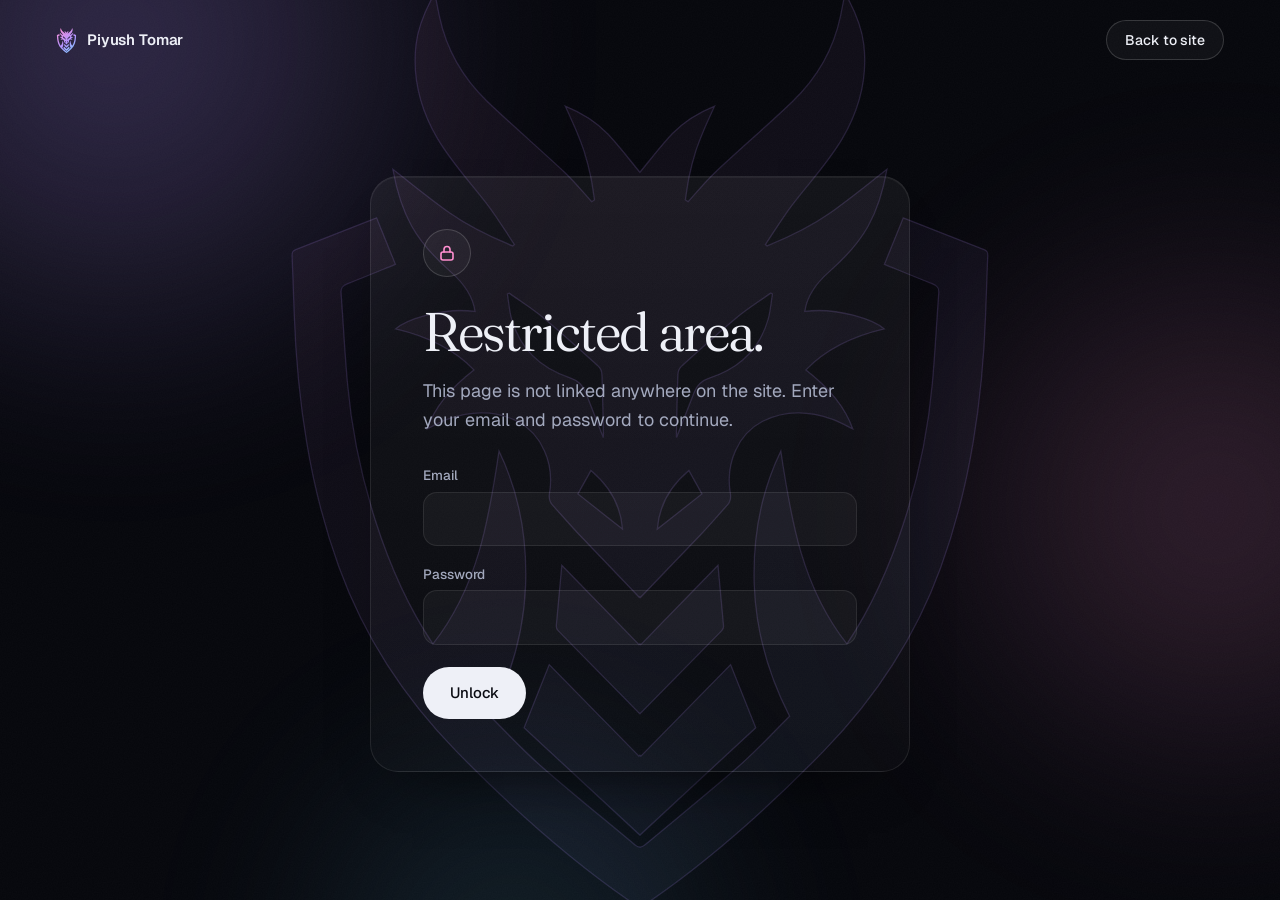
<file: contact-vault.html>
<!DOCTYPE html>
<html lang="en">
<head>
<meta charset="UTF-8">
<meta name="viewport" content="width=device-width, initial-scale=1, viewport-fit=cover">
<meta name="color-scheme" content="dark">
<meta name="theme-color" content="#06070c">
<link rel="icon" type="image/png" href="favicon.png">
<link rel="apple-touch-icon" href="favicon.png">
<link rel="preconnect" href="https://fonts.googleapis.com"><link rel="preconnect" href="https://fonts.gstatic.com" crossorigin><link href="https://fonts.googleapis.com/css2?family=Fraunces:ital,opsz,wght@0,9..144,300..500;1,9..144,300..500&family=Geist:wght@400..600&family=Geist+Mono:wght@400;500&display=swap" rel="stylesheet">
<link rel="stylesheet" href="assets/site.css">
<script>document.documentElement.classList.add("js");try{var p=localStorage.getItem("pal2");document.documentElement.setAttribute("data-pal",p||"orchid")}catch(e){document.documentElement.setAttribute("data-pal","orchid")}setTimeout(function(){if(!document.documentElement.classList.contains("ready")){document.documentElement.classList.remove("js");document.documentElement.classList.add("ready");var l=document.getElementById("loader");if(l)l.style.display="none";var m=document.getElementById("main");if(m)m.classList.add("go")}},9000)</script>
<meta name="robots" content="noindex, nofollow">
<title>Restricted — Piyush Tomar</title>

</head>
<body>
<svg width="0" height="0" style="position:absolute" aria-hidden="true" focusable="false"><defs>
<linearGradient id="lgu" gradientUnits="userSpaceOnUse" x1="620" y1="30" x2="4380" y2="4970"><stop offset="0" style="stop-color:var(--a1)"/><stop offset=".55" style="stop-color:var(--a2)"/><stop offset="1" style="stop-color:var(--a3)"/></linearGradient>
<linearGradient id="lgv" gradientUnits="userSpaceOnUse" x1="0" y1="0" x2="400" y2="0"><stop offset="0" style="stop-color:var(--a1)"/><stop offset=".55" style="stop-color:var(--a2)"/><stop offset="1" style="stop-color:var(--a3)"/></linearGradient>
<linearGradient id="lgf" x1="0" y1="0" x2="0" y2="1"><stop offset="0" style="stop-color:var(--a2);stop-opacity:.35"/><stop offset="1" style="stop-color:var(--a2);stop-opacity:0"/></linearGradient>
<path id="p1" pathLength="1" d="M1477.13,1226.05c-105.42-74.09-204.97-156.55-303.84-232.84c17.97,102.2,46.67,207.69,101.14,305.35 c53.23,95.43,127.05,172.37,208.17,243.89c65.07,57.36,119.57,122.3,131.55,213.59c-179.5-23.86-371.26,46.94-426.51,94.3 c158.58,36.63,303.64,99.5,420.51,219.74c-110.63,85.01-205.03,182.8-251.52,316.62c37.73-18.06,73.64-39.36,112.27-53 c124.87-44.09,250.76-49.52,371.35,12.13c131.03,66.99,200.89,225.41,173.88,384.94c-4.35,25.72-1.24,46.12,16.15,65.26 c47.91,52.74,94.28,106.93,143.29,158.62c106.64,112.48,214.53,223.77,323.25,336.94c0.92-0.95,1.82-1.89,2.74-2.84 c0.92,0.95,1.82,1.88,2.74,2.84c108.72-113.17,216.62-224.46,323.25-336.94c49.01-51.69,95.37-105.88,143.29-158.62 c17.38-19.13,20.5-39.53,16.15-65.26c-27-159.53,42.86-317.95,173.88-384.94c120.59-61.65,246.48-56.22,371.35-12.13 c38.62,13.64,74.54,34.94,112.27,53c-46.5-133.82-140.89-231.61-251.52-316.62c116.88-120.24,261.93-183.11,420.51-219.74 c-55.25-47.35-247.02-118.15-426.51-94.3c11.98-91.28,66.49-156.22,131.55-213.59c81.12-71.51,154.94-148.46,208.17-243.89 c54.47-97.66,83.17-203.15,101.14-305.35c-98.87,76.29-198.42,158.74-303.84,232.84c-104.96,73.77-220.86,129.35-339.43,178.4 c-3.07-2.44-6.13-4.87-9.2-7.31c48.53-72.21,93.6-147.07,146.35-216.05c89.85-117.51,191.98-225.34,267.29-354.25 c91.09-155.93,134.98-321.79,114.83-502.06c-10.92-97.67-49.45-186.45-100.95-277.78c-8.94,44.98-16.29,83.82-24.4,122.5 c-38.04,181.42-127.36,335.21-260.44,461.88c-135.29,128.78-276.86,250.94-413.18,378.66c-51.85,48.57-96.76,104.55-144.83,157.15 c-4.86-3.5-9.71-7-14.57-10.51c6.77-42.11,11.93-84.57,20.77-126.25c9.32-43.92,20.3-87.69,33.98-130.42 c13.35-41.69,30.15-82.36,47.04-122.81c16.81-40.27,35.6-79.7,55.4-123.67c-87.97,35.54-165.24,83.19-227.87,148.84 c-62.05,65.04-116.12,137.7-173.22,206.77c-57.11-69.07-111.17-141.73-173.22-206.77c-62.63-65.65-139.9-113.3-227.87-148.84 c19.8,43.96,38.59,83.4,55.4,123.67c16.89,40.45,33.69,81.12,47.04,122.81c13.68,42.74,24.67,86.5,33.98,130.42 c8.84,41.68,13.99,84.13,20.77,126.25c-4.86,3.5-9.71,7-14.57,10.51c-48.07-52.6-92.98-108.58-144.83-157.15 c-136.33-127.72-277.89-249.88-413.18-378.66C1550,504.72,1460.68,350.93,1422.63,169.5c-8.11-38.68-15.46-77.52-24.4-122.5 c-51.49,91.34-90.03,180.12-100.95,277.78c-20.15,180.27,23.74,346.12,114.83,502.06c75.31,128.91,177.44,236.75,267.29,354.25 c52.75,68.98,97.83,143.84,146.35,216.05c-3.07,2.43-6.13,4.87-9.2,7.31C1697.99,1355.4,1582.09,1299.82,1477.13,1226.05z M2696.04,2398.2c2.2-100.8,3.66-201.62,7.59-302.35c0.62-15.84,8.5-35.75,19.95-46.14c95.51-86.66,190.85-173.67,289.95-256.13 c59.31-49.35,125.25-90.71,188.21-135.66c3.02,1.57,6.04,3.14,9.05,4.72c-7.33,45.1-10.25,91.47-22.78,135.07 c-46.87,162.99-158.44,264.8-316.47,315.96c-42.31,13.7-65.75,37.16-80.6,76.01c-30.73,80.4-62.66,160.35-94.94,242.65 C2696,2419.91,2695.8,2409.05,2696.04,2398.2z M2762.52,2610.53c24.08,43.33,47.83,86.09,69.62,125.31 c-81.48,64.3-159.2,125.63-239.04,188.63C2602.44,2795.76,2663.03,2694.26,2762.52,2610.53z M2406,2924.47 c-79.84-63-157.55-124.33-239.03-188.63c21.79-39.22,45.55-81.97,69.62-125.31C2336.08,2694.26,2396.67,2795.76,2406,2924.47z M1985.58,1793.58c99.1,82.46,194.44,169.47,289.95,256.13c11.45,10.39,19.33,30.29,19.95,46.14 c3.94,100.73,5.39,201.55,7.59,302.35c0.24,10.85,0.03,21.71,0.03,34.13c-32.29-82.3-64.22-162.25-94.94-242.65 c-14.85-38.85-38.29-62.31-80.6-76.01c-158.03-51.16-269.6-152.98-316.47-315.96c-12.54-43.6-15.45-89.97-22.78-135.07 c3.02-1.57,6.04-3.14,9.06-4.72C1860.33,1702.87,1926.27,1744.24,1985.58,1793.58z"/><path id="p2" pathLength="1" d="M1877.56,3991.06c200.57,185.95,407.2,377.53,621.48,576.2c0.17-0.16,0.34-0.32,0.52-0.48 c0.17,0.16,0.34,0.32,0.52,0.48c214.27-198.66,420.91-390.24,621.48-576.2c-46.35-116.2-89.09-223.34-135.23-339.02 c-161.66,165.01-322.3,328.98-481.56,491.54c-1.74-1.72-3.46-3.43-5.2-5.15c-1.74,1.72-3.46,3.42-5.2,5.15 c-159.26-162.56-319.9-326.53-481.56-491.54C1966.65,3767.72,1923.91,3874.86,1877.56,3991.06z"/><path id="p3" pathLength="1" d="M2499.56,3914.05c0.43,0.44,0.86,0.88,1.29,1.32c146.59-148.93,292.02-296.5,436.96-444.54 c6.13-6.26,11.59-17.27,10.88-25.51c-9.16-107.53-19.5-214.97-29.89-326.18c-136.68,140.44-274.17,281.73-414.55,425.97 c-1.58-1.61-3.13-3.18-4.71-4.79c-1.58,1.61-3.13,3.18-4.71,4.79c-140.38-144.24-277.87-285.53-414.55-425.97 c-10.39,111.21-20.72,218.65-29.89,326.18c-0.7,8.25,4.75,19.25,10.88,25.51c144.94,148.05,290.37,295.62,436.96,444.54 C2498.69,3914.93,2499.12,3914.49,2499.56,3914.05z"/><path id="p4" pathLength="1" d="M4347.87,1424.23c-146.81-56.43-292.97-114.57-434.82-170.42c-33.39,82.43-66.59,164.43-100.97,249.32 c81.81,33.4,169.54,70.74,258.6,104.61c25.71,9.78,35.28,21.62,33.28,48.72c-11.92,161.3-20.15,322.9-34.4,483.98 c-22.22,251-72.93,496.75-149.45,736.84c-74.52,233.83-171.39,457.54-309.17,664c-240.57-304.18-300.73-668.27-354.91-1035.83 c-109.01,225.56-150.88,465.14-142.99,713.65c7.88,248.1,73.08,482.13,190.05,710.3c-89.29,88.28-176.64,183.6-273.34,268.24 c-165.09,144.5-336.2,282.1-504.31,423.17c-9.72,8.16-17.65,11.39-25.89,10.55c-8.24,0.84-16.17-2.4-25.89-10.55 c-168.1-141.07-339.22-278.68-504.31-423.17c-96.7-84.64-184.05-179.97-273.34-268.24c116.97-228.17,182.17-462.2,190.05-710.3 c7.89-248.51-33.98-488.09-142.99-713.65c-54.17,367.56-114.33,731.65-354.91,1035.83c-137.78-206.46-234.64-430.17-309.17-664 c-76.52-240.09-127.23-485.84-149.45-736.84c-14.26-161.08-22.49-322.69-34.4-483.98c-2-27.1,7.57-38.94,33.28-48.72 c89.06-33.87,176.79-71.21,258.6-104.61c-34.38-84.89-67.58-166.89-100.97-249.32c-141.86,55.85-288.01,113.99-434.82,170.42 c-18.7,7.19-19.72,16.98-19.08,32.95c4.1,101.88,7.63,203.79,11.12,305.69c8,234.1,28.99,466.78,67.55,698.09 c38.03,228.2,94.34,451.48,173.18,668.64c136.54,376.08,350.85,702.42,630.58,988.46c295.19,301.85,606.17,584.31,956.55,821.46 c10.1,6.84,18.61,12.62,28.42,13.02c9.81-0.4,18.31-6.18,28.42-13.02c350.38-237.16,661.36-519.61,956.55-821.46 c279.73-286.05,494.05-612.38,630.58-988.46c78.84-217.16,135.14-440.45,173.18-668.64c38.55-231.31,59.55-463.99,67.55-698.09 c3.48-101.91,7.02-203.81,11.12-305.69C4367.59,1441.21,4366.57,1431.41,4347.87,1424.23z"/>
<g id="seal"><use href="#p1"/><use href="#p2"/><use href="#p3"/><use href="#p4"/></g>
</defs></svg>
<div class="vpage">
  <svg class="vwm" viewBox="460 -130 4080 5260" aria-hidden="true"><use href="#seal"/></svg>
  <header class="vbar"><a class="brand" href="index.html"><svg viewBox="460 -130 4080 5260" aria-hidden="true"><use href="#seal"/></svg>Piyush Tomar</a><a class="btn sm ghost" href="index.html">Back to site</a></header>
  <main class="vmain" id="main">
    <section class="card vcard v-gate" id="gate" aria-labelledby="gt">
      <div class="lock"><svg viewBox="0 0 20 20" aria-hidden="true"><rect x="4" y="9" width="12" height="8" rx="2"/><path d="M7 9V6.5a3 3 0 016 0V9"/></svg></div>
      <h1 id="gt">Restricted area.</h1>
      <p>This page is not linked anywhere on the site. Enter your email and password to continue.</p>
      <form id="gateForm" novalidate>
        <div class="field"><label for="gateUser">Email</label><input type="email" id="gateUser" autocomplete="off" required></div>
        <div class="field"><label for="gatePass">Password</label><input type="password" id="gatePass" autocomplete="off" required></div>
        <button class="btn" type="submit">Unlock</button>
        <div class="v-err" id="gateError" role="alert">Incorrect email or password. Check both and try again.</div>
      </form>
    </section>
    <section class="card vcard v-open" id="vaultContent" aria-labelledby="vt">
      <div class="lock"><svg viewBox="0 0 20 20" aria-hidden="true"><rect x="4" y="9" width="12" height="8" rx="2"/><path d="M7 9V6.5a3 3 0 015.6-1.5"/></svg></div>
      <h1 id="vt">Direct contact.</h1>
      <p style="margin-bottom:24px">Reach me on any of these.</p>
      <div class="cl" style="margin-top:0">
        <div><span class="mono">Phone</span><b>+91 70583-42101</b></div>
        <div><span class="mono">Email</span><b>piyushtomar1222@gmail.com</b></div>
        <div><span class="mono">Location</span><b>Navi Mumbai, Maharashtra</b></div>
        <div><span class="mono">LinkedIn</span><b>linkedin.com/in/tomarpiyush</b></div>
      </div>
      <p style="margin:32px 0 0"><a class="btn ghost" href="index.html">Back to main site</a></p>
    </section>
  </main>
</div>
<script src="assets/site.js" defer></script>
</body>
</html>
</file>
<file: assets/site.css>
/* Piyush Tomar portfolio. One stylesheet, dark only.
   Tokens first (colour palettes at the top), then base, components, sections, responsive. */

:root{
  color-scheme:dark;
  --bg:#06070c;--bg2:#0b0d15;--ink:#eef0f7;--mut:#a3a9be;--dim:#7e859d;
  --line:rgb(255 255 255/.085);--line2:rgb(255 255 255/.16);
  --a1:#ff8fd0;--a2:#b392ff;--a3:#72d6ff;--on:#0a0b12;
  --g:linear-gradient(100deg,var(--a1),var(--a2) 55%,var(--a3));
  --serif:'Fraunces','Iowan Old Style','Palatino Linotype',Georgia,serif;
  --sans:'Geist',system-ui,-apple-system,'Segoe UI',Roboto,Helvetica,Arial,sans-serif;
  --mono:'Geist Mono',ui-monospace,SFMono-Regular,Menlo,monospace;
  --ease:cubic-bezier(.16,1,.3,1);
  --gut:clamp(20px,5vw,56px);--sec:clamp(88px,12vw,176px);--nav:72px;
  --r1:28px;--r2:20px;--r3:12px;
}
/* Colour palettes. Default is Orchid. Switcher bottom-right; set default in the inline script in index.html. */
[data-pal=aqua]{--a1:#7be8ff;--a2:#5aa7ff;--a3:#9af5d4}
[data-pal=ember]{--a1:#ff9a6b;--a2:#ff5d7a;--a3:#ffc2a3}
[data-pal=cobalt]{--a1:#7ea6ff;--a2:#5b6dff;--a3:#8fe3ff}
[data-pal=iris]{--a1:#aab6ff;--a2:#8b7bff;--a3:#d0b0ff}
[data-pal=emerald]{--a1:#6ee7b7;--a2:#2dd4a0;--a3:#8ff0ff}

*,*::before,*::after{box-sizing:border-box}
html{scroll-behavior:smooth;scroll-padding-top:96px;-webkit-text-size-adjust:100%;background:var(--bg);interpolate-size:allow-keywords}
html.js:not(.ready){overflow:hidden}
body{margin:0;color:var(--ink);font:400 clamp(16px,.3vw + 15px,18px)/1.65 var(--sans);overflow-x:clip;-webkit-font-smoothing:antialiased;-moz-osx-font-smoothing:grayscale;font-synthesis:none;text-rendering:optimizeLegibility}
img,svg{display:block;max-width:100%}
a{color:inherit;text-decoration:none}p{margin:0}
h1,h2,h3{margin:0;font-weight:400;text-wrap:balance}
h2,.h1{font-family:var(--serif);letter-spacing:-.028em;line-height:1.04}
h2{font-size:clamp(2.15rem,3.2vw + 1.55rem,4.1rem);max-width:19ch}
h3{font:600 1.2rem/1.3 var(--sans);letter-spacing:-.015em}
::selection{background:color-mix(in srgb,var(--a2) 45%,transparent);color:#fff}
:focus-visible{outline:2px solid var(--a1);outline-offset:3px;border-radius:6px}
.skip{position:absolute;left:-999px;top:0}.skip:focus{left:12px;top:12px;z-index:300;background:var(--ink);color:var(--on);padding:10px 16px;border-radius:10px}
.wrap{width:min(100% - 2*var(--gut),1200px);margin-inline:auto}
.sec{position:relative;padding-top:var(--sec)}
.sec::before{content:'';position:absolute;top:calc(var(--sec)*.5);left:var(--gut);right:var(--gut);height:1px;background:linear-gradient(90deg,transparent,var(--line),transparent)}
.mono{font:400 13px/1.4 var(--mono);letter-spacing:.02em;color:var(--mut)}
.sh{margin-bottom:clamp(40px,6vw,72px)}
.eyebrow{display:inline-flex;align-items:center;gap:10px;height:32px;padding:0 14px 0 12px;margin-bottom:24px;border:1px solid var(--line);border-radius:999px;background:rgb(255 255 255/.03);font:500 13px/1 var(--sans);color:var(--mut)}
.eyebrow i{width:6px;height:6px;border-radius:50%;background:var(--g);box-shadow:0 0 12px var(--a2)}

/* ---------- Background (animated mesh, palette aware) ---------- */
.bgm{position:fixed;inset:0;z-index:-1;overflow:hidden;pointer-events:none;contain:strict}
.bgm i{position:absolute;border-radius:50%;filter:blur(90px);will-change:transform}
.bgm i:nth-child(1){width:62vmax;height:62vmax;left:-22vmax;top:-28vmax;background:radial-gradient(closest-side,var(--a2),transparent);opacity:.3;animation:drift1 24s ease-in-out infinite alternate}
.bgm i:nth-child(2){width:54vmax;height:54vmax;right:-22vmax;top:18vh;background:radial-gradient(closest-side,var(--a1),transparent);opacity:.2;animation:drift2 28s ease-in-out infinite alternate}
.bgm i:nth-child(3){width:44vmax;height:44vmax;left:18vw;bottom:-26vmax;background:radial-gradient(closest-side,var(--a3),transparent);opacity:.16;animation:drift3 30s ease-in-out infinite alternate}
.bgm i.pg{width:520px;height:520px;left:-260px;top:-260px;opacity:0;background:radial-gradient(closest-side,var(--a2),transparent 70%);filter:blur(60px);animation:none;transition:opacity .6s}
.bgm.pg-on i.pg{opacity:.16}
.bgm::after{content:'';position:absolute;inset:0;opacity:.04;background-image:url("data:image/svg+xml,%3Csvg xmlns='http://www.w3.org/2000/svg' width='160' height='160'%3E%3Cfilter id='n'%3E%3CfeTurbulence type='fractalNoise' baseFrequency='.8' numOctaves='2' stitchTiles='stitch'/%3E%3CfeColorMatrix values='0 0 0 0 1 0 0 0 0 1 0 0 0 0 1 0 0 0 .6 0'/%3E%3C/filter%3E%3Crect width='100%25' height='100%25' filter='url(%23n)'/%3E%3C/svg%3E")}
@keyframes drift1{to{transform:translate(18vmax,12vmax) scale(1.14)}}
@keyframes drift2{to{transform:translate(-16vmax,10vmax) scale(1.18)}}
@keyframes drift3{to{transform:translate(12vmax,-14vmax) scale(.86)}}

/* ---------- Loader ---------- */
.ld{position:fixed;inset:0;z-index:200;background:#05060a;color:var(--ink);display:grid;place-items:center;overflow:hidden;clip-path:inset(0 0 0 0);transition:clip-path 1.05s cubic-bezier(.76,0,.24,1),visibility 0s 1.05s}
.ld.out{clip-path:inset(0 0 100% 0);visibility:hidden;pointer-events:none}
.ld .blob{position:absolute;border-radius:50%;filter:blur(80px);opacity:.42;will-change:transform}
.ld .b1{width:60vmax;height:60vmax;left:-18vmax;top:-22vmax;background:radial-gradient(closest-side,var(--a2),transparent);animation:drift1 9s ease-in-out infinite alternate}
.ld .b2{width:52vmax;height:52vmax;right:-18vmax;bottom:-22vmax;background:radial-gradient(closest-side,var(--a1),transparent);animation:drift2 11s ease-in-out infinite alternate}
.ld-c{position:relative;display:flex;flex-direction:column;align-items:center;gap:clamp(22px,4vh,34px);padding:24px;text-align:center}
.ld-mark{position:relative;width:min(46vw,176px);aspect-ratio:1;display:grid;place-items:center;opacity:0;animation:fadein .7s .1s forwards}
.ld-mark .ring{position:absolute;inset:0;border-radius:50%;background:conic-gradient(from 0deg,transparent 0 50%,var(--a1),var(--a2),var(--a3),transparent);-webkit-mask:radial-gradient(farthest-side,transparent calc(100% - 2px),#000 calc(100% - 1px));mask:radial-gradient(farthest-side,transparent calc(100% - 2px),#000 calc(100% - 1px));animation:spin 2.4s linear infinite}
.ld-mark .ring.r2{inset:-14px;opacity:.3;animation-duration:5.5s;animation-direction:reverse}
.ld-glow{display:grid;place-items:center;width:62%;padding:10px;margin:-10px;animation:glowp 2.4s ease-in-out 1.6s infinite alternate}
.ld .seal{width:100%;height:auto;overflow:visible}
.ld .outline use{fill:none;stroke:url(#lgu);stroke-width:36;stroke-linejoin:round;stroke-linecap:round;stroke-dasharray:1;stroke-dashoffset:1;animation:draw 1.5s cubic-bezier(.65,0,.35,1) .3s forwards}
.ld .outline use:nth-child(2){animation-delay:.55s}.ld .outline use:nth-child(3){animation-delay:.7s}.ld .outline use:nth-child(4){animation-delay:.45s}
.ld .liquid{transform-box:fill-box;transform-origin:50% 100%;transform:scaleY(0);animation:fillup 1.1s cubic-bezier(.5,0,.2,1) 1.35s forwards}
.ld .sweep{opacity:.5;transform-box:fill-box;animation:sweep 1s ease-in-out 2.4s forwards}
.ld-name{opacity:0;animation:fadein .9s .5s forwards;display:grid;gap:4px}
.ld-name b{font:400 clamp(1.5rem,5vw,2rem)/1.1 var(--serif);letter-spacing:-.02em}
.ld-name span{font:400 13px/1.4 var(--sans);color:var(--mut);letter-spacing:.04em}
.ld-n{position:absolute;left:var(--gut);bottom:calc(30px + env(safe-area-inset-bottom));display:flex;align-items:baseline;gap:4px;font:400 clamp(2rem,7vw,3.6rem)/1 var(--mono);letter-spacing:-.04em;color:var(--ink);font-variant-numeric:tabular-nums}
.ld-n em{font-style:normal;font-size:.4em;color:var(--mut)}
.ld-bar{position:absolute;left:0;right:0;bottom:0;height:3px;background:rgb(255 255 255/.06)}
.ld-bar i{display:block;height:100%;width:0;background:var(--g);box-shadow:0 0 24px 2px color-mix(in srgb,var(--a2) 70%,transparent)}
.ld.fast *{animation-duration:.01ms!important;animation-delay:0s!important}
.ld.fast .liquid{transform:scaleY(1)}.ld.fast .outline use{stroke-dashoffset:0}
@keyframes spin{to{transform:rotate(360deg)}}@keyframes fadein{to{opacity:1}}@keyframes draw{to{stroke-dashoffset:0}}
@keyframes fillup{to{transform:scaleY(1)}}
@keyframes sweep{from{transform:translateX(0) skewX(-14deg)}to{transform:translateX(900%) skewX(-14deg)}}
@keyframes glowp{from{filter:drop-shadow(0 0 8px color-mix(in srgb,var(--a1) 35%,transparent))}to{filter:drop-shadow(0 0 26px color-mix(in srgb,var(--a2) 80%,transparent))}}

/* ---------- Nav ---------- */
.prog{position:fixed;top:0;left:0;height:2px;width:0;background:var(--g);z-index:90}
.nav{position:fixed;top:max(12px,env(safe-area-inset-top));left:0;right:0;z-index:70;display:flex;justify-content:center;padding:0 12px;pointer-events:none}
.pill{pointer-events:auto;display:flex;align-items:center;gap:4px;height:56px;padding:6px 6px 6px 18px;border-radius:999px;background:rgb(12 13 22/.6);-webkit-backdrop-filter:blur(18px) saturate(1.5);backdrop-filter:blur(18px) saturate(1.5);border:1px solid var(--line);box-shadow:0 14px 44px -16px rgb(0 0 0/.7),inset 0 1px 0 rgb(255 255 255/.06);max-width:100%;transition:background .4s,border-color .4s}
.nav.scrolled .pill{background:rgb(10 11 18/.78);border-color:var(--line2)}
.brand{display:flex;align-items:center;gap:10px;font-weight:600;font-size:15px;letter-spacing:-.01em;white-space:nowrap;margin-right:14px}
.brand svg{overflow:visible;width:21px;height:27px;fill:url(#lgu);flex:none;transition:transform .6s var(--ease),filter .4s}
.brand:hover svg{transform:rotate(-8deg) scale(1.12);filter:drop-shadow(0 0 8px var(--a2))}
.nl{padding:8px 15px;border-radius:999px;font-size:14px;color:var(--mut);transition:color .25s,background .25s;white-space:nowrap}
.nl:hover{color:var(--ink)}.nl.on{color:var(--ink);background:rgb(255 255 255/.08)}
.ib{width:40px;height:40px;border-radius:50%;border:1px solid var(--line);background:transparent;color:var(--ink);display:grid;place-items:center;cursor:pointer;padding:0;flex:none;transition:transform .4s var(--ease),border-color .3s,background .3s}
.ib:hover{border-color:var(--line2);background:rgb(255 255 255/.05)}
.ib svg{width:17px;height:17px;fill:none;stroke:currentColor;stroke-width:1.7;stroke-linecap:round}
.burger{display:none}
.burger .x{display:none}.burger[aria-expanded=true] .x{display:block}.burger[aria-expanded=true] .b{display:none}
.sheet{position:fixed;inset:0;z-index:60;background:rgb(6 7 12/.97);-webkit-backdrop-filter:blur(24px);backdrop-filter:blur(24px);display:flex;flex-direction:column;justify-content:center;gap:4px;padding:calc(var(--nav) + 20px) var(--gut) calc(40px + env(safe-area-inset-bottom));visibility:hidden;opacity:0;transition:opacity .35s,visibility 0s .35s;overflow-y:auto}
.sheet.open{visibility:visible;opacity:1;transition:opacity .35s}
.sheet a{font:400 clamp(2.2rem,10vw,3.2rem)/1.15 var(--serif);letter-spacing:-.03em;padding:6px 0;opacity:0;transform:translateY(22px);transition:opacity .6s var(--ease),transform .6s var(--ease),color .3s}
.sheet a:active{color:var(--a1)}
.sheet.open a{opacity:1;transform:none}
.sheet.open a:nth-child(2){transition-delay:.04s}.sheet.open a:nth-child(3){transition-delay:.08s}.sheet.open a:nth-child(4){transition-delay:.12s}.sheet.open a:nth-child(5){transition-delay:.16s}.sheet.open a:nth-child(6){transition-delay:.2s}.sheet.open a:nth-child(7){transition-delay:.24s}

/* ---------- Buttons ---------- */
.btn{--h:52px;display:inline-flex;align-items:center;justify-content:center;gap:10px;height:var(--h);padding:0 26px;border-radius:999px;border:1px solid transparent;background:var(--ink);color:var(--on);font:500 15px/1 var(--sans);cursor:pointer;position:relative;overflow:hidden;isolation:isolate;white-space:nowrap;transition:transform .45s var(--ease),box-shadow .45s,background .3s,border-color .3s}
.btn::before{content:'';position:absolute;inset:0;background:var(--g);opacity:0;transition:opacity .4s;z-index:-1}
.btn svg{width:14px;height:14px;fill:none;stroke:currentColor;stroke-width:2;transition:transform .4s var(--ease)}
.btn.sm{--h:40px;padding:0 18px;font-size:14px}
.btn.ghost{background:rgb(255 255 255/.04);color:var(--ink);border-color:var(--line2)}
@media (hover:hover){
  .btn:hover{box-shadow:0 16px 40px -14px var(--a2)}.btn:hover::before{opacity:1}.btn:hover svg{transform:translateX(4px)}
  .btn.ghost:hover{background:rgb(255 255 255/.09);box-shadow:none}.btn.ghost:hover::before{opacity:0}
}
.btn:active{transform:scale(.97)}

/* ---------- Hero ---------- */
.hero{position:relative;text-align:center;padding:calc(var(--nav) + clamp(48px,9vw,112px)) 0 clamp(40px,6vw,72px);overflow:clip}
.hero::after{content:'';position:absolute;inset:0;pointer-events:none;background:radial-gradient(560px circle at var(--mx,50%) var(--my,18%),color-mix(in srgb,var(--a2) 16%,transparent),transparent 70%)}
.hero .wrap{position:relative;z-index:1;display:flex;flex-direction:column;align-items:center}
.crest{width:clamp(50px,6vw,68px);margin-bottom:26px;filter:drop-shadow(0 0 22px color-mix(in srgb,var(--a2) 55%,transparent));animation:float 7s ease-in-out infinite alternate}
.crest svg{width:100%;height:auto;overflow:visible;fill:url(#lgu)}
@keyframes float{to{transform:translateY(-6px)}}
.stat{display:inline-flex;align-items:center;gap:10px;padding:8px 18px 8px 14px;border:1px solid var(--line);border-radius:999px;background:rgb(255 255 255/.035);font-size:14px;color:var(--mut);margin-bottom:clamp(26px,4vw,40px)}
.dot{width:7px;height:7px;border-radius:50%;background:#4ade80;animation:pulse 2.2s infinite;flex:none}
@keyframes pulse{0%{box-shadow:0 0 0 0 rgb(74 222 128/.55)}70%,100%{box-shadow:0 0 0 9px rgb(74 222 128/0)}}
.shiny{background:linear-gradient(100deg,var(--mut) 40%,#fff 50%,var(--mut) 60%);background-size:250% 100%;-webkit-background-clip:text;background-clip:text;color:transparent;animation:shiny 4s linear infinite}
@keyframes shiny{from{background-position:120% 0}to{background-position:-120% 0}}
.h1{font-size:clamp(2.7rem,10.6vw,7.2rem);line-height:.98;letter-spacing:-.04em;display:flex;flex-wrap:wrap;justify-content:center;column-gap:.22em;font-weight:350}
.ln{flex:1 1 100%;display:block;overflow:hidden;padding:.07em .12em .17em;margin:-.07em -.12em -.17em}
.li{display:block;white-space:nowrap}
.js .li{transform:translateY(118%)}
.go .li{animation:rise 1.15s var(--ease) both;animation-delay:calc(var(--i,0)*.1s + .1s)}
@keyframes rise{to{transform:none}}
.ch{display:inline-block;will-change:transform;transform:translateY(calc(var(--p,0)*-.06em)) scale(calc(1 + var(--p,0)*.05));color:color-mix(in srgb,var(--a1) calc(var(--p,0)*100%),var(--ink));transition:transform .35s var(--ease),color .3s}
.ln.g .ch{color:color-mix(in srgb,color-mix(in oklab,var(--a1),var(--a3) calc(var(--k,0)*100%)) calc(100% - var(--p,0)*30%),#fff)}
.ln.g{animation:hue 8s ease-in-out infinite alternate}
@keyframes hue{to{filter:hue-rotate(-24deg)}}
.lead{color:var(--mut);max-width:46ch;font-size:clamp(1.05rem,.5vw + 1rem,1.26rem);line-height:1.65;margin:clamp(28px,4vw,40px) auto clamp(30px,4vw,40px);text-wrap:pretty}
.acts{display:flex;gap:12px;flex-wrap:wrap;justify-content:center}
.proof{display:flex;flex-wrap:wrap;justify-content:center;gap:6px 20px;list-style:none;margin:30px 0 0;padding:0;font-size:14px;color:var(--dim)}
.proof li{display:flex;align-items:center}
.fade{opacity:0;transform:translateY(18px)}
.go .fade{animation:up 1s var(--ease) both;animation-delay:var(--fd,.5s)}
@keyframes up{to{opacity:1;transform:none}}
html:not(.js) .fade{opacity:1;transform:none}

.stage2{margin-top:clamp(56px,8vw,96px);width:100%;display:flex;justify-content:center;--p:1;perspective:1200px}
.ledger{width:min(100%,640px);text-align:left;border:1px solid var(--line2);border-radius:var(--r1);padding:clamp(18px,3vw,28px);background:linear-gradient(180deg,rgb(255 255 255/.07),rgb(255 255 255/.025));-webkit-backdrop-filter:blur(14px);backdrop-filter:blur(14px);box-shadow:inset 0 1px 0 rgb(255 255 255/.08),0 50px 90px -50px rgb(0 0 0/.9),0 0 80px -40px var(--a2);transform:rotateX(calc((1 - var(--p))*14deg)) translateY(calc((1 - var(--p))*34px));opacity:calc(.35 + var(--p)*.65);transform-origin:50% 100%;position:relative;overflow:hidden}
.lh{display:flex;align-items:center;justify-content:space-between;gap:12px;padding:2px 4px 16px}
.lh b{font:500 15px/1 var(--sans)}
.badge{display:inline-flex;align-items:center;gap:7px;height:26px;padding:0 12px;border-radius:999px;border:1px solid color-mix(in srgb,#4ade80 40%,transparent);background:color-mix(in srgb,#4ade80 10%,transparent);color:#86efac;font:500 12px/1 var(--sans);opacity:0}
.lr{display:flex;align-items:center;gap:16px;padding:15px 4px;border-top:1px solid var(--line);font-size:15px;opacity:.45;transition:opacity .5s}
.lr small{margin-left:auto;font:400 12px/1 var(--mono);color:var(--dim)}
.ck{width:26px;height:26px;border-radius:50%;border:1px solid var(--line2);display:grid;place-items:center;flex:none;transition:background .4s,border-color .4s}
.ck svg{width:12px;height:12px;fill:none;stroke:var(--on);stroke-width:2.6;stroke-linecap:round;stroke-linejoin:round}
.ck path{stroke-dasharray:1;stroke-dashoffset:1;transition:stroke-dashoffset .45s ease}
.ledger.run .lr{animation:lron .5s both;animation-delay:calc(.3s + var(--i)*.55s)}
.ledger.run .ck{animation:ckb .4s both;animation-delay:calc(.45s + var(--i)*.55s)}
.ledger.run .ck path{stroke-dashoffset:0;transition-delay:calc(.55s + var(--i)*.55s)}
.ledger.run .badge{animation:up .6s var(--ease) 3.2s both}
@keyframes lron{to{opacity:1}}@keyframes ckb{to{background:var(--a1);border-color:var(--a1)}}
html:not(.js) .lr{opacity:1}html:not(.js) .ck{background:var(--a1)}html:not(.js) .ck path{stroke-dashoffset:0}html:not(.js) .badge{opacity:1}

/* ---------- Marquee / drag strips (infinite, swipeable) ---------- */
.mq{margin-top:clamp(24px,4vw,48px);border-block:1px solid var(--line);padding:24px 0;overflow-x:auto;scrollbar-width:none;-webkit-mask-image:linear-gradient(90deg,transparent,#000 10%,#000 90%,transparent);mask-image:linear-gradient(90deg,transparent,#000 10%,#000 90%,transparent)}
.mq::-webkit-scrollbar,.lm::-webkit-scrollbar{display:none}
.live{overflow:hidden;touch-action:pan-y;cursor:grab;user-select:none;-webkit-user-select:none}
.live.drag{cursor:grabbing}
.mt{display:flex;width:max-content;will-change:transform}
.ms{display:flex;flex:none;align-items:center}
.mq .ms span{display:flex;align-items:center;font:350 clamp(1.4rem,2.6vw,2.2rem)/1 var(--serif);font-style:italic;letter-spacing:-.02em;color:var(--mut);white-space:nowrap}
.mq .ms span::after{content:'';width:7px;height:7px;border-radius:50%;background:var(--g);margin:0 clamp(28px,4vw,52px)}
.lm{margin-top:clamp(40px,6vw,64px);padding:14px 0;overflow-x:auto;scrollbar-width:none;-webkit-mask-image:linear-gradient(90deg,transparent,#000 8%,#000 92%,transparent);mask-image:linear-gradient(90deg,transparent,#000 8%,#000 92%,transparent)}
.lm .ms{gap:16px;padding-right:16px}
.logo{width:clamp(190px,24vw,260px);height:clamp(96px,10vw,116px);flex:none;display:grid;place-items:center;padding:22px 30px;border:1px solid var(--line);border-radius:var(--r2);background:linear-gradient(180deg,rgb(255 255 255/.05),rgb(255 255 255/.02));transition:border-color .4s,box-shadow .5s,translate .5s var(--ease)}
.logo img{width:auto;height:auto;max-width:100%;max-height:clamp(44px,5vw,58px);object-fit:contain;filter:brightness(1.55) contrast(1.1);transition:filter .4s;pointer-events:none;-webkit-user-drag:none}
@media (hover:hover){.logo:hover{border-color:color-mix(in srgb,var(--a2) 55%,var(--line));box-shadow:0 24px 60px -28px var(--a2);translate:0 -5px}.logo:hover img{filter:brightness(2) drop-shadow(0 0 12px var(--a2))}}
.tools-note{margin-top:28px;text-align:center;font:400 13px/1.5 var(--sans);color:var(--dim)}

/* ---------- Cards, spotlight ---------- */
.card{position:relative;border:1px solid var(--line);border-radius:var(--r1);background:linear-gradient(180deg,rgb(255 255 255/.05),rgb(255 255 255/.018));box-shadow:inset 0 1px 0 rgb(255 255 255/.05),0 30px 60px -42px rgb(0 0 0/.9);transition:border-color .4s,translate .6s var(--ease)}
.spot{overflow:hidden}
.spot::after{content:'';position:absolute;inset:0;border-radius:inherit;pointer-events:none;opacity:0;transition:opacity .4s;background:radial-gradient(440px circle at var(--mx,50%) var(--my,0%),color-mix(in srgb,var(--a2) 17%,transparent),transparent 62%)}
@media (hover:hover){.spot:hover::after{opacity:1}.card:hover{border-color:color-mix(in srgb,var(--a2) 42%,var(--line));translate:0 -4px}}

/* ---------- About (bento) ---------- */
.bn{display:grid;grid-template-columns:repeat(12,minmax(0,1fr));gap:16px}
.t{padding:clamp(22px,2.6vw,32px)}
.t-ph{grid-column:span 4;grid-row:span 3;padding:0;min-height:420px}
.ph{position:absolute;inset:0;display:grid;place-items:center;border-radius:inherit;overflow:hidden;font:300 6rem/1 var(--serif);letter-spacing:-.05em;color:var(--a1);background:radial-gradient(120% 90% at 30% 10%,color-mix(in srgb,var(--a2) 22%,transparent),transparent 70%)}
.ph img{position:absolute;inset:0;width:100%;height:100%;object-fit:cover;object-position:50% 18%}
.ph::after{content:'';position:absolute;inset:0;background:linear-gradient(180deg,transparent 60%,rgb(6 7 12/.55))}
.t-bio{grid-column:span 8;display:grid;gap:16px;align-content:center;color:var(--mut);font-size:clamp(1.02rem,.3vw + 1rem,1.18rem);line-height:1.65}
.t-bio p:first-child{color:var(--ink)}
.t-n{grid-column:span 2;display:flex;flex-direction:column;justify-content:space-between;gap:20px;min-height:150px}
.t-n b,.r b{display:block;font:350 clamp(2.6rem,4.2vw,3.6rem)/1 var(--serif);letter-spacing:-.04em;font-variant-numeric:lining-nums tabular-nums;background:var(--g);-webkit-background-clip:text;background-clip:text;color:transparent;padding-bottom:.08em}
.t-n span{color:var(--mut);font-size:14px;line-height:1.4}
.t-loc,.t-edu{grid-column:span 4;display:flex;flex-direction:column;gap:8px}
.t-loc b,.t-edu b{font:400 clamp(1.5rem,2vw,1.8rem)/1.15 var(--serif);letter-spacing:-.02em}
.t-loc small,.t-edu small{color:var(--mut);font-size:14px;line-height:1.55}
.t-loc .mono{display:flex;align-items:center;gap:8px}
.live-dot{width:7px;height:7px;border-radius:50%;background:#4ade80;animation:pulse 2.2s infinite}
.t-tools{grid-column:span 12;display:flex;flex-wrap:wrap;align-items:center;gap:14px 24px}
.t-tools>.mono{flex:none}
.chips{display:flex;flex-wrap:wrap;gap:8px}
.chips i,.tg span{font:400 13.5px/1 var(--sans);font-style:normal;padding:9px 14px;border:1px solid var(--line);border-radius:999px;color:var(--mut);background:rgb(255 255 255/.025);transition:color .3s,border-color .3s}
@media (hover:hover){.chips i:hover,.tg span:hover{color:var(--ink);border-color:var(--line2)}}

/* ---------- Results ---------- */
.rs{display:grid;grid-template-columns:repeat(3,minmax(0,1fr));gap:16px}
.r{padding:clamp(26px,3vw,38px);display:flex;flex-direction:column;gap:14px;min-height:330px}
.r::before{content:'';position:absolute;left:clamp(26px,3vw,38px);top:0;width:56px;height:2px;background:var(--g);border-radius:0 0 2px 2px}
.r>span{font:400 13px/1.4 var(--sans);color:var(--dim)}
.r b{font-size:clamp(3.6rem,6vw,5.4rem);margin:auto 0 4px}
.r h3{max-width:22ch}.r p{color:var(--mut);font-size:15.5px;line-height:1.6}

/* ---------- Services ---------- */
.svl{border-top:1px solid var(--line)}
.sv{position:relative;display:grid;grid-template-columns:minmax(0,1fr) minmax(0,1fr) 52px;gap:clamp(16px,4vw,56px);align-items:center;padding:clamp(26px,3.4vw,40px) 0;border-bottom:1px solid var(--line);transition:padding .5s var(--ease)}
.sv::before{content:'';position:absolute;left:0;bottom:-1px;height:1px;width:100%;background:var(--g);transform:scaleX(0);transform-origin:left;transition:transform .8s var(--ease)}
.sv h3{font:350 clamp(1.5rem,2.4vw,2.2rem)/1.15 var(--serif);letter-spacing:-.025em}
.sv p{color:var(--mut);font-size:16px;max-width:46ch}
.sv i{width:48px;height:48px;border-radius:50%;border:1px solid var(--line2);display:grid;place-items:center;font-style:normal;font-size:20px;color:var(--mut);transition:transform .5s var(--ease),background .3s,color .3s,border-color .3s}
@media (hover:hover){.sv:hover{padding-left:16px}.sv:hover::before{transform:scaleX(1)}.sv:hover i{background:var(--ink);color:var(--on);border-color:var(--ink);transform:rotate(45deg)}}

/* ---------- Approach ---------- */
.cmp{display:grid;grid-template-columns:repeat(2,minmax(0,1fr));gap:16px}
.cm{padding:clamp(26px,3.4vw,44px);border-radius:var(--r1);border:1px solid var(--line);background:rgb(255 255 255/.02)}
.cm h3{font:350 clamp(1.5rem,2.2vw,2rem)/1.15 var(--serif);letter-spacing:-.02em;margin-bottom:26px}
.cm ul{list-style:none;margin:0;padding:0;display:grid;gap:16px}
.cm li{position:relative;padding-left:34px;color:var(--mut);line-height:1.5}
.cm li::before{content:'';position:absolute;left:0;top:.1em;width:22px;height:22px;border-radius:50%;border:1px solid var(--line2)}
.cm li::after{content:'';position:absolute;left:6px;top:calc(.1em + 10px);width:10px;height:1.5px;background:var(--dim)}
.cm.me{border:1px solid transparent;background:linear-gradient(var(--bg2),var(--bg2)) padding-box,var(--g) border-box;box-shadow:0 40px 90px -50px var(--a2)}
.cm.me li{color:var(--ink)}
.cm.me li::before{background:var(--g);border-color:transparent}
.cm.me li::after{left:7px;top:calc(.1em + 5.5px);width:8px;height:5px;background:none;border-left:2px solid var(--on);border-bottom:2px solid var(--on);transform:rotate(-45deg)}

/* ---------- Experience / FAQ split layout ---------- */
.split{display:grid;grid-template-columns:minmax(0,.72fr) minmax(0,1.28fr);gap:clamp(40px,7vw,104px);align-items:start}
.stick{position:sticky;top:120px}
.stick h2{max-width:14ch}
.job{padding:clamp(26px,3.2vw,42px);margin-bottom:20px;transform-origin:50% 0}
.job .mono{display:flex;gap:10px;flex-wrap:wrap}.now{color:var(--a1)}
.job h3{font:350 clamp(1.7rem,2.6vw,2.2rem)/1.1 var(--serif);letter-spacing:-.025em;margin:16px 0 6px}
.org{color:var(--mut);margin-bottom:24px}
.job ul{margin:0 0 26px;padding:0;list-style:none;display:grid;gap:12px}
.job li{position:relative;padding-left:24px;color:var(--mut);font-size:16px;line-height:1.55}
.job li::before{content:'';position:absolute;left:0;top:.82em;width:10px;height:1px;background:var(--a1)}
.tg{display:flex;flex-wrap:wrap;gap:8px}

/* ---------- Projects ---------- */
.bento{display:grid;grid-template-columns:repeat(12,minmax(0,1fr));gap:16px}
.bc{grid-column:span 6;display:flex;flex-direction:column;padding:clamp(22px,2.6vw,32px);transform-style:preserve-3d}
.bc:nth-child(1),.bc:nth-child(4){grid-column:span 7}.bc:nth-child(2),.bc:nth-child(3){grid-column:span 5}
.vis{position:relative;aspect-ratio:2/.8;margin:-4px -4px 24px;border-radius:var(--r2);overflow:hidden;border:1px solid var(--line);background:linear-gradient(180deg,rgb(255 255 255/.03),transparent)}
.vis svg{width:100%;height:100%}
.vis .gl{stroke:var(--line);stroke-width:1;fill:none}
.vis .ar{fill:url(#lgf);opacity:.5}
.vis .ln2{fill:none;stroke:url(#lgv);stroke-width:3;stroke-linecap:round;stroke-linejoin:round;stroke-dasharray:1;stroke-dashoffset:1}
.vis .en{fill:var(--a1);opacity:0}
.rv.in .vis .ln2{animation:draw 1.8s cubic-bezier(.65,0,.35,1) .3s forwards}
.rv.in .vis .en{animation:fadein .5s 1.9s forwards}
.vis.h2{filter:hue-rotate(38deg)}.vis.h3{filter:hue-rotate(-40deg)}.vis.h4{filter:hue-rotate(76deg)}
.vis em{position:absolute;right:14px;top:12px;font:400 12px/1 var(--mono);font-style:normal;color:var(--dim)}
.bc .top{display:flex;justify-content:space-between;gap:12px;margin-bottom:14px}
.bc h3{font:350 clamp(1.4rem,2vw,1.7rem)/1.15 var(--serif);letter-spacing:-.02em;margin-bottom:8px}
.sb{color:var(--a1);font-size:14.5px;margin-bottom:14px}
.bc p{color:var(--mut);font-size:15.5px;line-height:1.6}
html:not(.js) .vis .ln2{stroke-dashoffset:0}html:not(.js) .vis .en{opacity:1}

/* ---------- Process ---------- */
.pr{position:relative;display:grid;grid-template-columns:repeat(3,minmax(0,1fr));gap:clamp(28px,4vw,56px)}
.pr::before{content:'';position:absolute;left:0;right:0;top:21px;height:1px;background:var(--g);opacity:.55;transform-origin:left;transform:scaleX(0);transition:transform 1.6s var(--ease) .3s}
.pr.in::before{transform:scaleX(1)}
html:not(.js) .pr::before{transform:none}
.nb{position:relative;width:44px;height:44px;border-radius:50%;background:var(--bg);border:1px solid var(--a1);color:var(--a1);display:grid;place-items:center;margin-bottom:28px;font:500 14px/1 var(--mono);box-shadow:0 0 0 6px var(--bg),0 0 24px -4px var(--a2)}
.ps h3{font:350 clamp(1.4rem,2vw,1.7rem)/1.15 var(--serif);letter-spacing:-.02em;margin-bottom:12px}
.ps p{color:var(--mut);max-width:32ch}

/* ---------- Credentials ---------- */
.cr{display:grid;grid-template-columns:repeat(2,minmax(0,1fr));gap:16px}
.cr>div{padding:clamp(26px,3.4vw,44px)}
.cr h3{font:350 clamp(1.5rem,2.2vw,1.9rem)/1.15 var(--serif);letter-spacing:-.02em;padding-bottom:20px;border-bottom:1px solid var(--line2)}
.rw{display:flex;justify-content:space-between;align-items:center;gap:20px;padding:20px 0;border-bottom:1px solid var(--line)}
.rw:last-child{border-bottom:0;padding-bottom:0}
.rw span{font-size:16px}.rw b{display:block;font-weight:500;margin-bottom:2px}
.rw div span{color:var(--mut);font-size:15px}.rw small{font:400 13px/1 var(--mono);color:var(--dim);white-space:nowrap}
.rw em{flex:none;width:26px;height:26px;border-radius:50%;display:grid;place-items:center;font-style:normal;font-size:12px;color:var(--on);background:var(--g)}

/* ---------- FAQ ---------- */
.faq{border-top:1px solid var(--line)}
details{border-bottom:1px solid var(--line)}
summary{list-style:none;cursor:pointer;display:flex;justify-content:space-between;align-items:center;gap:24px;padding:26px 0;font:400 clamp(1.15rem,1.2vw + .9rem,1.45rem)/1.3 var(--serif);letter-spacing:-.015em;transition:color .3s;-webkit-tap-highlight-color:transparent}
summary::-webkit-details-marker{display:none}
@media (hover:hover){summary:hover{color:var(--a1)}}
summary i{width:36px;height:36px;border:1px solid var(--line2);border-radius:50%;position:relative;flex:none;transition:transform .5s var(--ease),background .3s}
summary i::before,summary i::after{content:'';position:absolute;left:50%;top:50%;width:12px;height:1.5px;background:currentColor;transform:translate(-50%,-50%)}
summary i::after{transform:translate(-50%,-50%) rotate(90deg)}
details[open] summary i{transform:rotate(135deg);background:rgb(255 255 255/.08)}
details::details-content{block-size:0;overflow:clip;transition:block-size .5s var(--ease),content-visibility .5s allow-discrete}
details[open]::details-content{block-size:auto}
details p{color:var(--mut);padding:0 56px 28px 0;max-width:60ch}
details p a{color:var(--a1);text-decoration:underline;text-underline-offset:3px}

/* ---------- Contact ---------- */
.cta-h{font:350 clamp(2.6rem,6.4vw,5.6rem)/1 var(--serif);letter-spacing:-.035em;max-width:14ch}
.cta-h em{font-style:italic}
.cta-p{color:var(--mut);margin-top:22px;font-size:1.15rem}
.ct{display:grid;grid-template-columns:minmax(0,.9fr) minmax(0,1.1fr);gap:clamp(40px,7vw,104px);margin-top:clamp(44px,6vw,72px);align-items:start}
.mail{display:inline-block;font:350 clamp(1.35rem,2.4vw,2rem)/1.2 var(--serif);letter-spacing:-.025em;border-bottom:1px solid var(--line2);padding-bottom:8px;overflow-wrap:anywhere;transition:border-color .3s,color .3s}
@media (hover:hover){.mail:hover{color:var(--a1);border-color:var(--a1)}}
.cl{margin-top:44px}
.cl>*{display:flex;justify-content:space-between;gap:16px;padding:20px 0;border-top:1px solid var(--line);transition:padding .4s var(--ease),color .3s}
.cl>:last-child{border-bottom:1px solid var(--line)}
.cl b{font-weight:500;text-align:right;overflow-wrap:anywhere}
@media (hover:hover){.cl a:hover{padding-left:12px;color:var(--a1)}}
.fm{padding:clamp(24px,3.4vw,44px);display:grid;gap:22px}
.f2{display:grid;grid-template-columns:repeat(2,minmax(0,1fr));gap:22px}
.field label{display:block;margin-bottom:9px;font:500 13.5px/1 var(--sans);color:var(--mut)}
.field input,.field textarea{width:100%;min-height:54px;background:rgb(255 255 255/.04);border:1px solid var(--line);border-radius:14px;padding:15px 16px;color:var(--ink);font:400 16px/1.4 var(--sans);outline:none;transition:border-color .3s,background .3s,box-shadow .3s}
.field textarea{min-height:150px;resize:vertical}
.field input::placeholder{color:var(--dim)}
.field input:focus,.field textarea:focus{border-color:var(--a2);background:rgb(255 255 255/.06);box-shadow:0 0 0 4px color-mix(in srgb,var(--a2) 18%,transparent)}
.fa{display:flex;align-items:center;gap:20px;flex-wrap:wrap}
.ok{color:var(--a1);font-size:15px;min-height:24px;opacity:0;transition:opacity .4s;flex:1 1 220px}.ok.show{opacity:1}

/* ---------- Footer ---------- */
footer{margin-top:var(--sec);border-top:1px solid var(--line);padding:clamp(48px,7vw,72px) 0 calc(28px + env(safe-area-inset-bottom));overflow:hidden}
.fr{display:grid;grid-template-columns:minmax(0,1.4fr) repeat(2,minmax(0,.6fr));gap:40px}
.fr p{color:var(--mut);max-width:36ch;font-size:15px}
.fc{display:flex;flex-direction:column;gap:10px;font-size:15px}
.fc .mono{margin-bottom:6px;color:var(--dim)}
.fc a{color:var(--mut);transition:color .3s;width:fit-content}
@media (hover:hover){.fc a:hover{color:var(--ink)}}
.fb{display:flex;justify-content:space-between;gap:16px;flex-wrap:wrap;color:var(--dim);font-size:14px;padding-top:20px;border-top:1px solid var(--line)}
.fb a:hover{color:var(--ink)}

/* ---------- Palette dock ---------- */
.pal{position:fixed;right:max(16px,env(safe-area-inset-right));bottom:max(16px,env(safe-area-inset-bottom));z-index:50;display:flex;align-items:center;gap:8px;padding:6px;border-radius:999px;background:rgb(12 13 22/.7);-webkit-backdrop-filter:blur(16px);backdrop-filter:blur(16px);border:1px solid var(--line);opacity:0;transform:translateY(16px);pointer-events:none;transition:opacity .5s,transform .6s var(--ease)}
.pal-on .pal{opacity:1;transform:none;pointer-events:auto}
.pal .sw{display:flex;gap:8px;max-width:0;overflow:hidden;opacity:0;padding:0;transition:max-width .5s var(--ease),opacity .3s,padding .5s var(--ease)}
.pal.open .sw{max-width:320px;opacity:1;padding:0 6px 0 8px}
.pal button{width:30px;height:30px;border-radius:50%;border:2px solid transparent;background:var(--g2);cursor:pointer;padding:0;flex:none;transition:transform .3s var(--ease),border-color .3s}
.pal button[aria-pressed=true]{border-color:#fff}
.pal .tg2{width:38px;height:38px;background:var(--g);border:0;box-shadow:0 0 18px -4px var(--a2)}
@media (hover:hover){.pal button:hover{transform:scale(1.14)}}
body.menu .pal{opacity:0;pointer-events:none}

/* ---------- Cursor / sparks (fine pointers only) ---------- */
.cur{position:fixed;left:0;top:0;z-index:300;pointer-events:none;opacity:0;transition:opacity .3s}
.cur.on{opacity:1}
.cur b,.cur i{position:absolute;left:0;top:0;display:grid;place-items:center;border-radius:50%;will-change:translate}
.cur i{width:6px;height:6px;margin:-3px;background:#fff;mix-blend-mode:difference}
.cur b{width:38px;height:38px;margin:-19px;border:1px solid rgb(255 255 255/.5);font:500 11px/1 var(--sans);font-style:normal;color:var(--on);transition:width .35s var(--ease),height .35s var(--ease),margin .35s var(--ease),background .3s,border-color .3s}
.cur.hv b{width:60px;height:60px;margin:-30px;background:rgb(255 255 255/.1);border-color:var(--a1)}
.cur.lb b{width:78px;height:78px;margin:-39px;background:#fff;border-color:#fff}
.cur.tx b{width:2px;height:26px;margin:-13px -1px;border-radius:2px;background:var(--a1);border:0}
html.lx-cur,html.lx-cur *{cursor:none!important}
.spark{position:fixed;width:2px;height:9px;border-radius:2px;background:var(--a1);pointer-events:none;z-index:299;animation:spark .6s ease-out forwards}
@keyframes spark{from{opacity:1;transform:translate(0,0)}to{opacity:0;transform:translate(var(--dx),var(--dy))}}

/* ---------- Reveal ---------- */
.js .rv{opacity:0;transform:translate3d(0,26px,0);filter:blur(6px);transition:opacity .9s var(--ease) var(--d,0s),transform .9s var(--ease) var(--d,0s),filter .9s var(--ease) var(--d,0s)}
.js .rv.in{opacity:1;transform:none;filter:none}
.js .rv.dn{transition:opacity .4s,transform .35s var(--ease),filter .3s,border-color .4s,translate .6s var(--ease),box-shadow .4s}
.wd{display:inline-block;overflow:hidden;padding:.08em .05em .16em;margin:-.08em -.05em -.16em;vertical-align:top}
.wd i{display:inline-block;font-style:normal;transform:translateY(112%);transition:transform 1s var(--ease);transition-delay:calc(var(--i)*70ms)}
.sp-in .wd i{transform:none}
html:not(.js) .wd i{transform:none}

/* ---------- Vault ---------- */
.vpage{min-height:100vh;min-height:100dvh;display:flex;flex-direction:column;position:relative;overflow:hidden}
.vbar{display:flex;justify-content:space-between;align-items:center;padding:calc(20px + env(safe-area-inset-top)) var(--gut) 20px;position:relative;z-index:2}
.vbar .brand{margin:0}
.vmain{flex:1;display:flex;align-items:center;justify-content:center;padding:32px var(--gut) 64px;position:relative;z-index:1}
.vcard{width:100%;max-width:540px;padding:clamp(28px,5vw,52px);animation:up .9s var(--ease) both}
.vcard h1{font:350 clamp(2.4rem,7vw,3.4rem)/1 var(--serif);letter-spacing:-.035em;margin:0 0 16px}
.vcard>p{color:var(--mut);margin-bottom:34px}
.lock{width:48px;height:48px;border-radius:50%;border:1px solid var(--line2);display:grid;place-items:center;margin-bottom:28px;color:var(--a1);background:rgb(255 255 255/.04)}
.lock svg{width:20px;height:20px;fill:none;stroke:currentColor;stroke-width:1.6;stroke-linecap:round;stroke-linejoin:round}
.vcard .field{margin-bottom:22px}
.v-err{display:none;color:#ff9b8f;font-weight:500;margin-top:22px}.v-err.show{display:block;animation:sh .4s}
@keyframes sh{20%{transform:translateX(-8px)}40%{transform:translateX(7px)}60%{transform:translateX(-4px)}80%{transform:translateX(2px)}}
.v-open{display:none}.v-open.show{display:block}.v-gate.hide{display:none}
.vwm{position:absolute;left:50%;top:50%;width:min(92vw,760px);translate:-50% -50%;fill:var(--g);fill:url(#lgu);fill-opacity:.05;stroke:var(--a2);stroke-width:7;stroke-opacity:.16;pointer-events:none}

/* ================= Responsive ================= */
@media (max-width:1000px){
  .stick{position:static}.split{grid-template-columns:1fr}
  .sv{grid-template-columns:minmax(0,1fr) 48px;row-gap:10px}.sv p{grid-column:1;grid-row:2}.sv i{grid-column:2;grid-row:1/3;align-self:center}
}
@media (max-width:900px){
  :root{--nav:68px}
  .nl,.pill .btn{display:none}.burger{display:grid}
  .pill{width:min(100%,560px);justify-content:space-between;padding-left:16px}.brand{margin-right:0}
  .bn{grid-template-columns:repeat(2,minmax(0,1fr));gap:12px}
  .t-ph,.t-bio,.t-loc,.t-edu,.t-tools{grid-column:span 2}.t-ph{grid-row:auto;min-height:0;aspect-ratio:4/3.2}
  .t-n{grid-column:span 1;min-height:128px}
  .t-tools{flex-direction:column;align-items:flex-start}
  .rs,.cmp,.cr,.pr,.ct{grid-template-columns:1fr}
  .r{min-height:0}.r b{margin:6px 0 2px}
  .bento{grid-template-columns:1fr}.bc,.bc:nth-child(n){grid-column:auto}
  .pr{gap:36px;padding-left:0}
  .pr::before{left:21px;right:auto;top:22px;bottom:30px;width:1px;height:auto;transform-origin:top;transform:scaleY(0)}.pr.in::before{transform:scaleY(1)}
  .ps{display:grid;grid-template-columns:44px 1fr;column-gap:20px}.ps .nb{margin:0;grid-row:1/3}.ps p{grid-column:2}
  .fr{grid-template-columns:1fr 1fr}.fr>p{grid-column:1/-1}
  .bgm i{filter:blur(60px)}
  .js .rv{filter:none;transform:translate3d(0,20px,0)}
}
@media (max-width:560px){
  .f2{grid-template-columns:1fr}
  .acts .btn{flex:1 1 100%}
  .lr{gap:12px;font-size:14.5px;padding:14px 2px}.lr small{display:none}
  .stat{font-size:13.5px}
  .cl>*{flex-direction:column;gap:6px}.cl b{text-align:left}
  summary{padding:22px 0}details p{padding-right:0}
  .pal{right:12px;bottom:12px}
  .t-n b{font-size:clamp(2.3rem,11vw,3rem)}
}
@media (max-width:360px){.h1{font-size:2.5rem}.pill{padding-left:12px}.brand{font-size:14px}}
@media (prefers-reduced-motion:reduce){
  html{scroll-behavior:auto}
  *,*::before,*::after{animation-duration:.01ms!important;animation-delay:0s!important;animation-iteration-count:1!important;transition-duration:.01ms!important;transition-delay:0s!important}
  .js .li,.js .rv,.fade,.wd i{transform:none;opacity:1;filter:none}
  .ledger{--p:1}.lr{opacity:1}.vis .ln2{stroke-dashoffset:0}.vis .en{opacity:1}.pr::before{transform:none}.badge{opacity:1}
}
@media (min-width:900px){.ln:nth-child(-n+2){flex:0 0 auto}}
.proof .pl{flex:1 1 100%;justify-content:center}

/* Footer wordmark: stroke draws, fills, then a light runs along the outline */
.wms{display:block;width:100%;height:auto;margin:clamp(56px,9vw,96px) 0 28px;overflow:visible;font:300 200px/1 var(--serif);letter-spacing:-.02em;user-select:none}
.wms text{stroke-width:2.2;stroke-linejoin:round;stroke-linecap:round;paint-order:stroke}
.wms .w0{fill:rgb(255 255 255/0);stroke:url(#wsg);stroke-dasharray:2400;stroke-dashoffset:2400}
.wms .w1{fill:url(#wrg);stroke:none;opacity:0;transition:opacity .5s}
.wms:hover .w1{opacity:1}
.wms .w2{fill:none;stroke:#fff;stroke-opacity:.85;stroke-dasharray:130 2270;stroke-dashoffset:0;opacity:0}
.wms.in .w0{animation:wdraw 3.2s cubic-bezier(.65,0,.35,1) forwards,wfill 1.4s ease 2.5s forwards}
.wms.in .w2{opacity:1;animation:wrun 7s linear 3.4s infinite}
@keyframes wdraw{to{stroke-dashoffset:0}}@keyframes wfill{to{fill:rgb(255 255 255/.06)}}@keyframes wrun{to{stroke-dashoffset:-2400}}
html:not(.js) .wms .w0{stroke-dashoffset:0}
@media (max-width:700px){.wms text{stroke-width:3.4}}
@media (prefers-reduced-motion:reduce){.wms .w0{stroke-dashoffset:0;fill:rgb(255 255 255/.06)}.wms .w2{display:none}}
@media (max-width:900px){.fb{padding-right:64px}}
</file>
